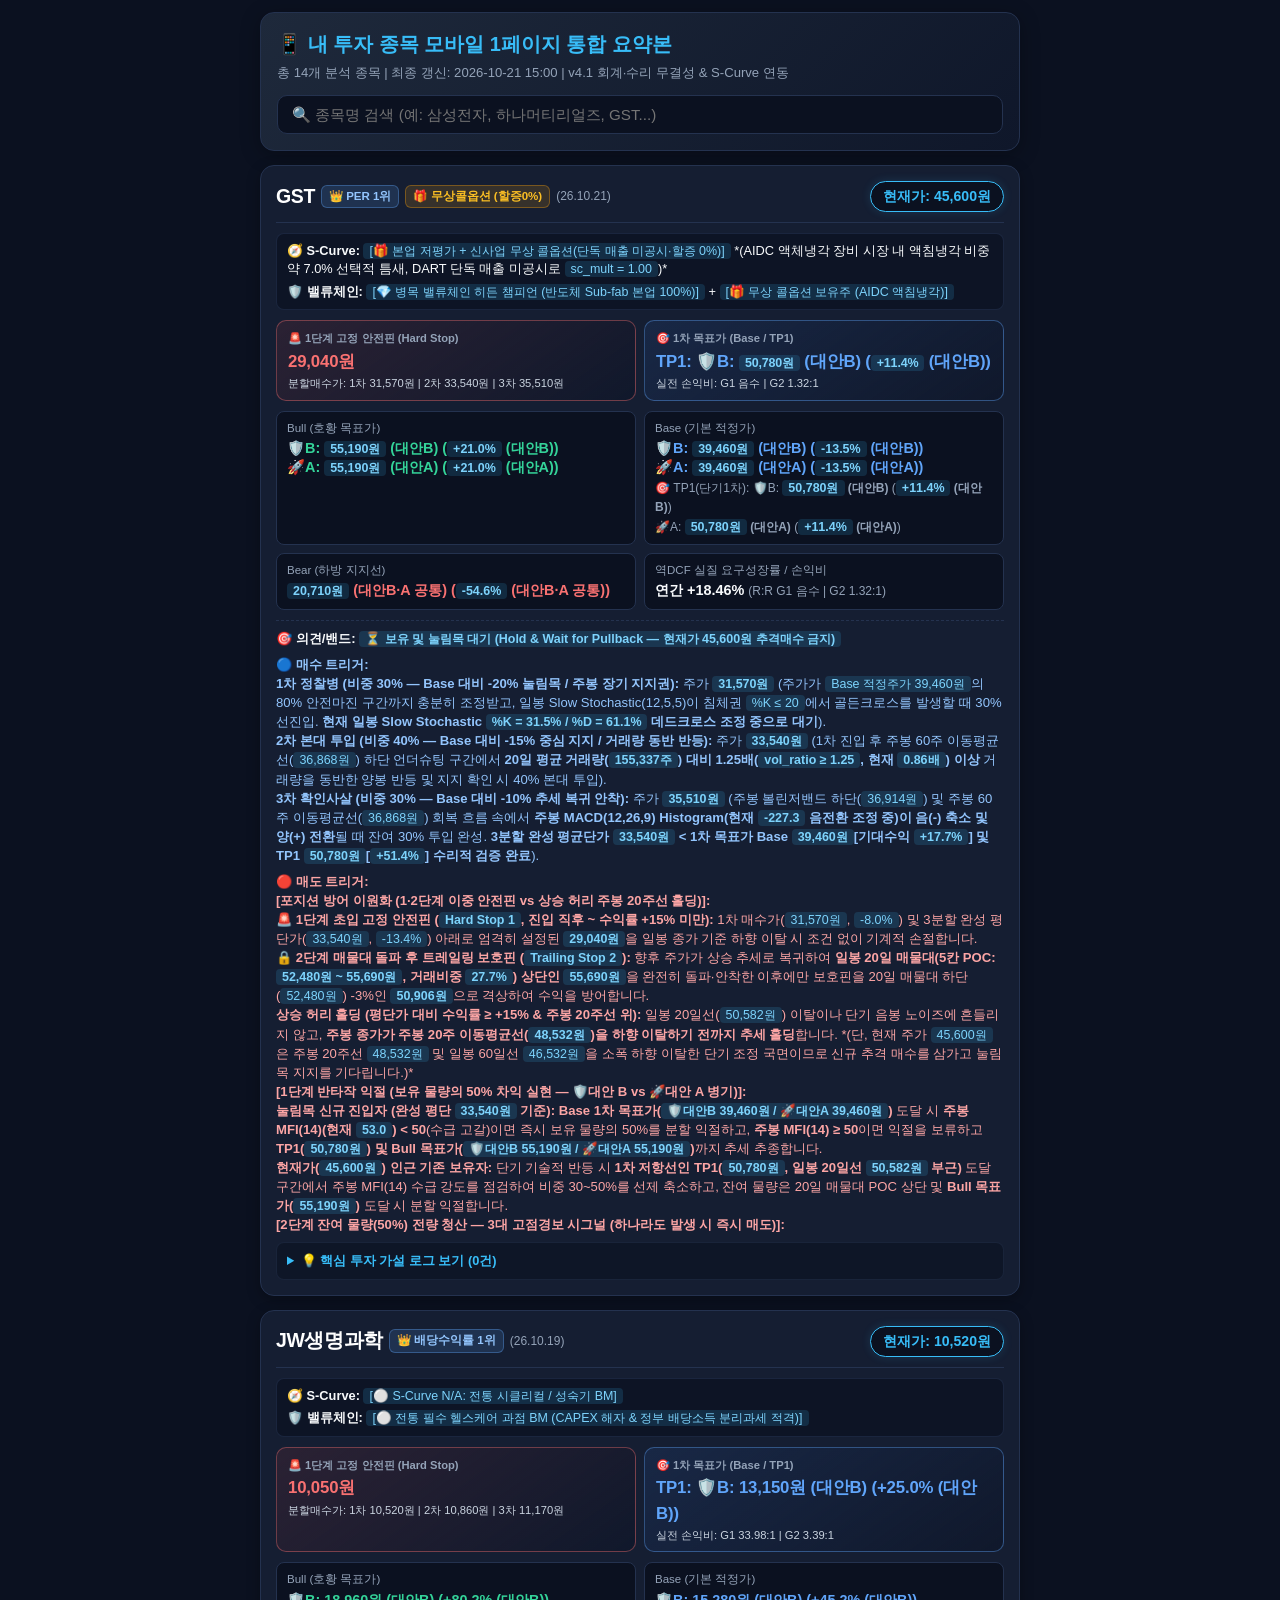
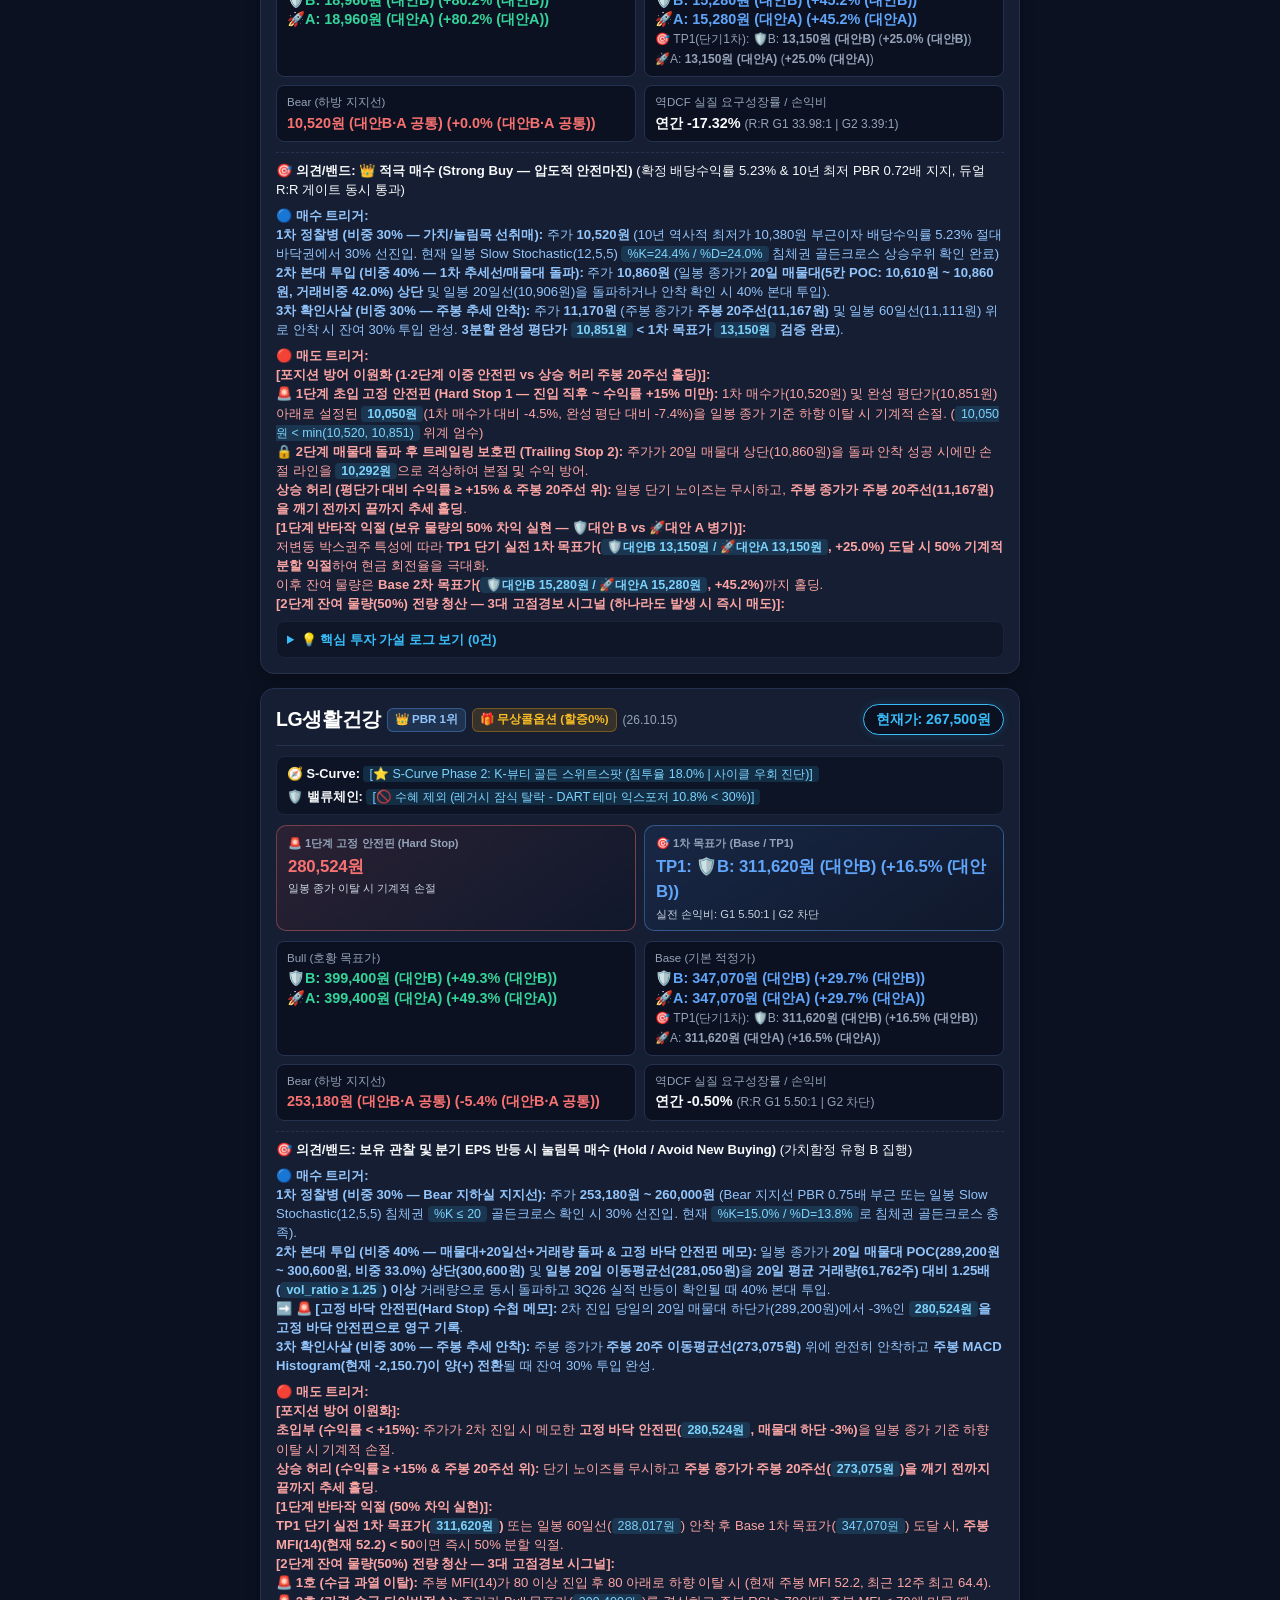
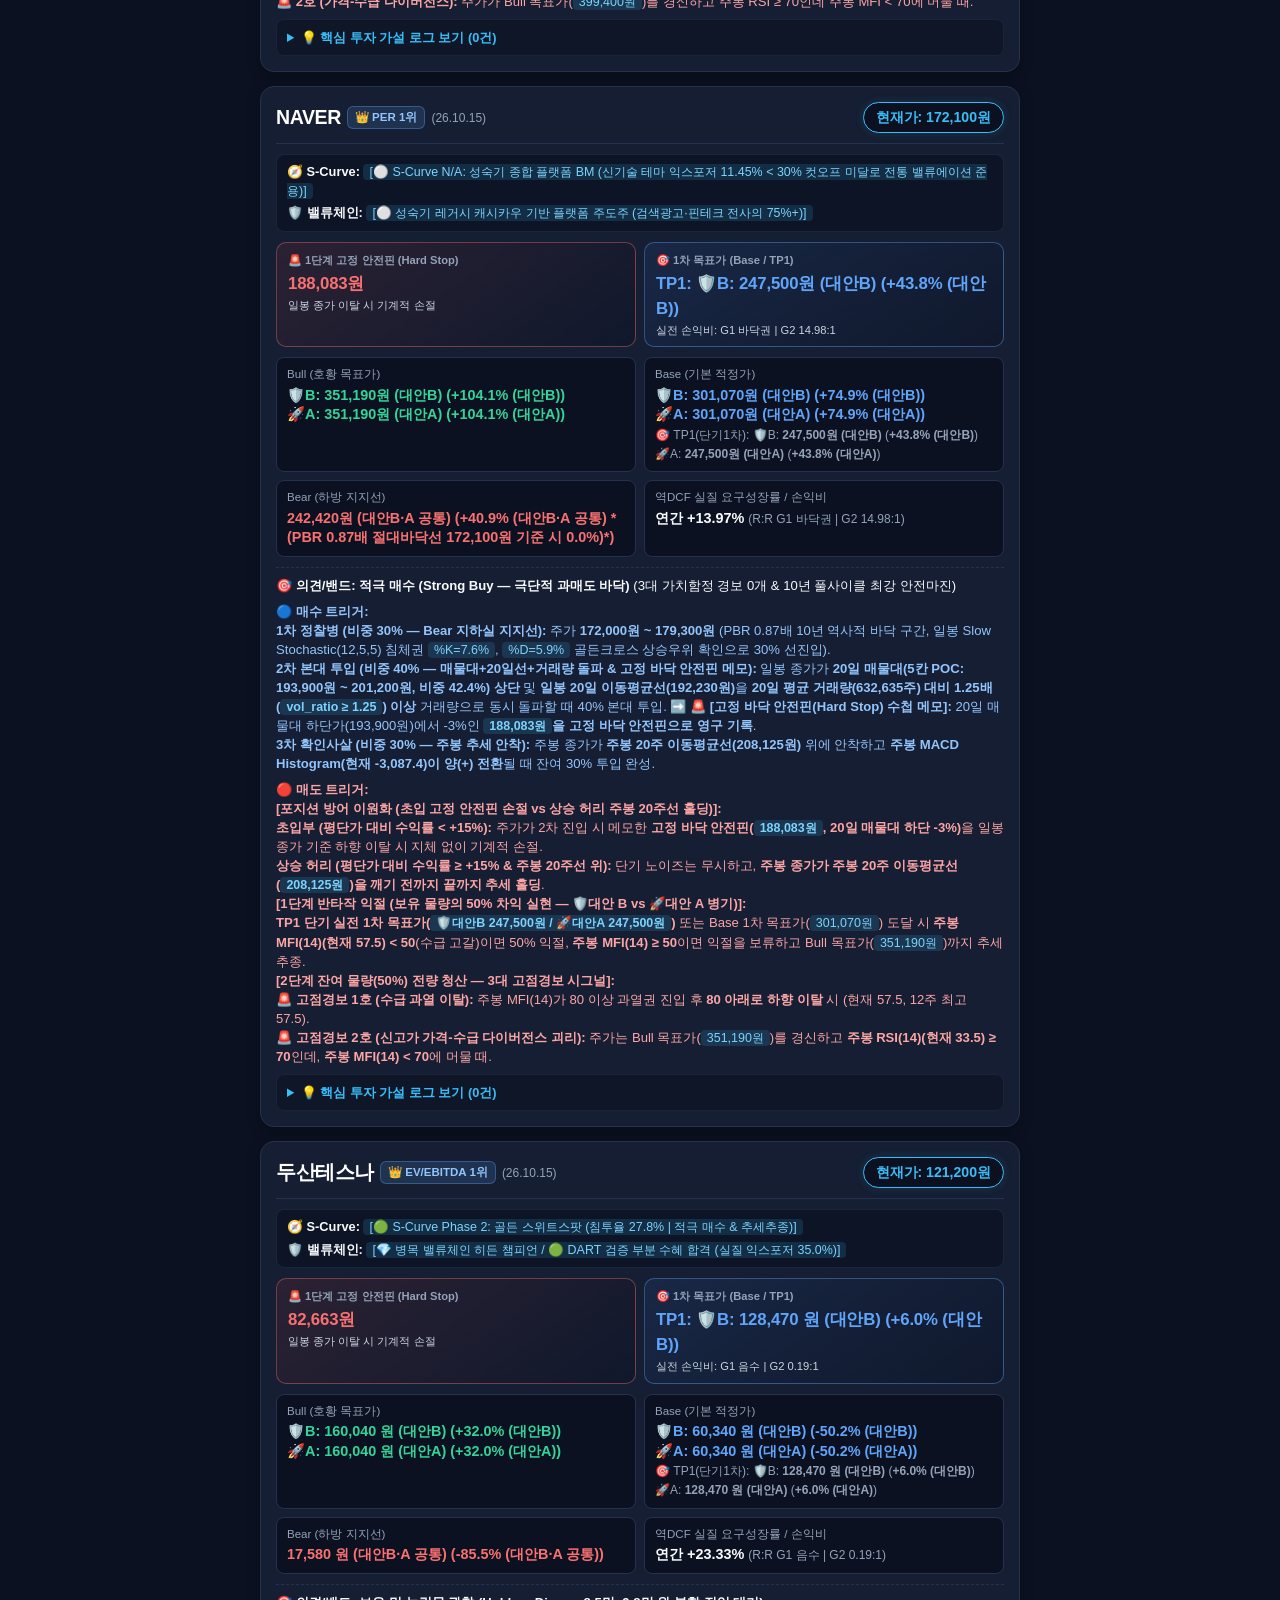
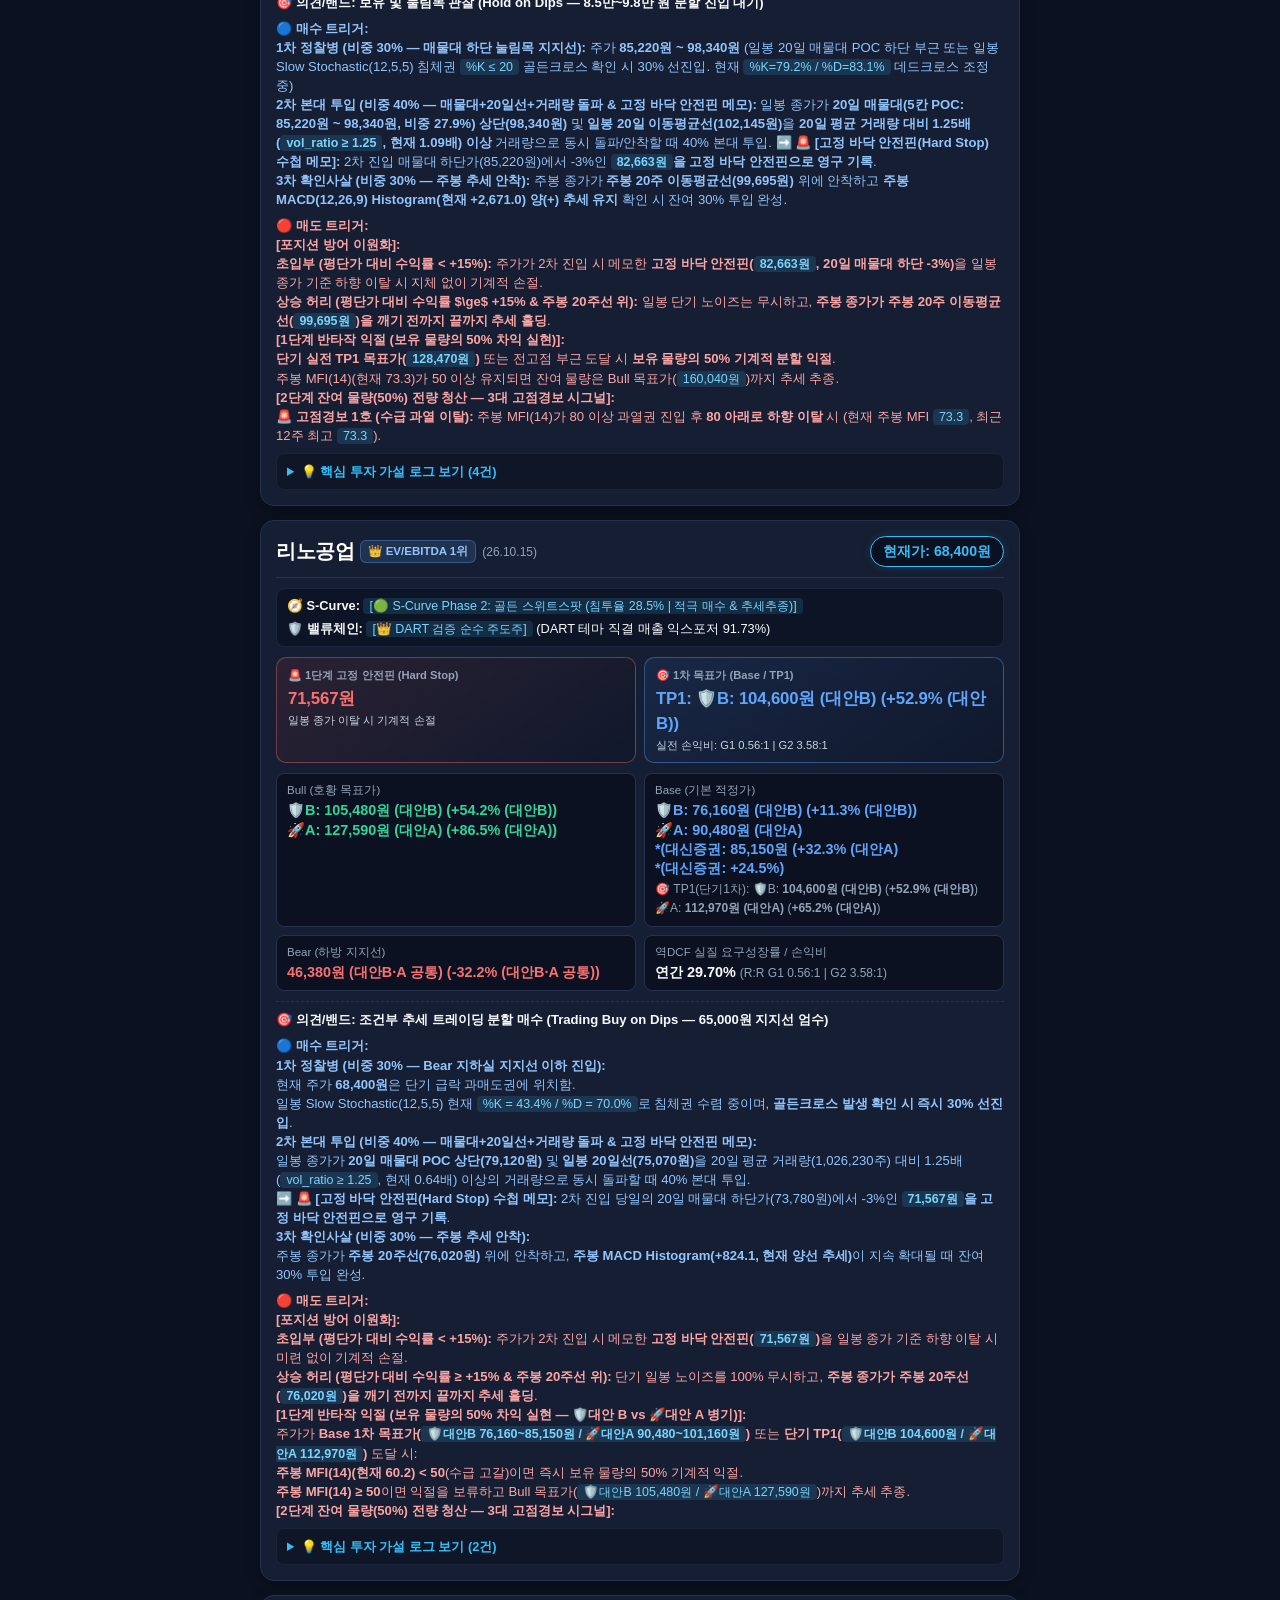
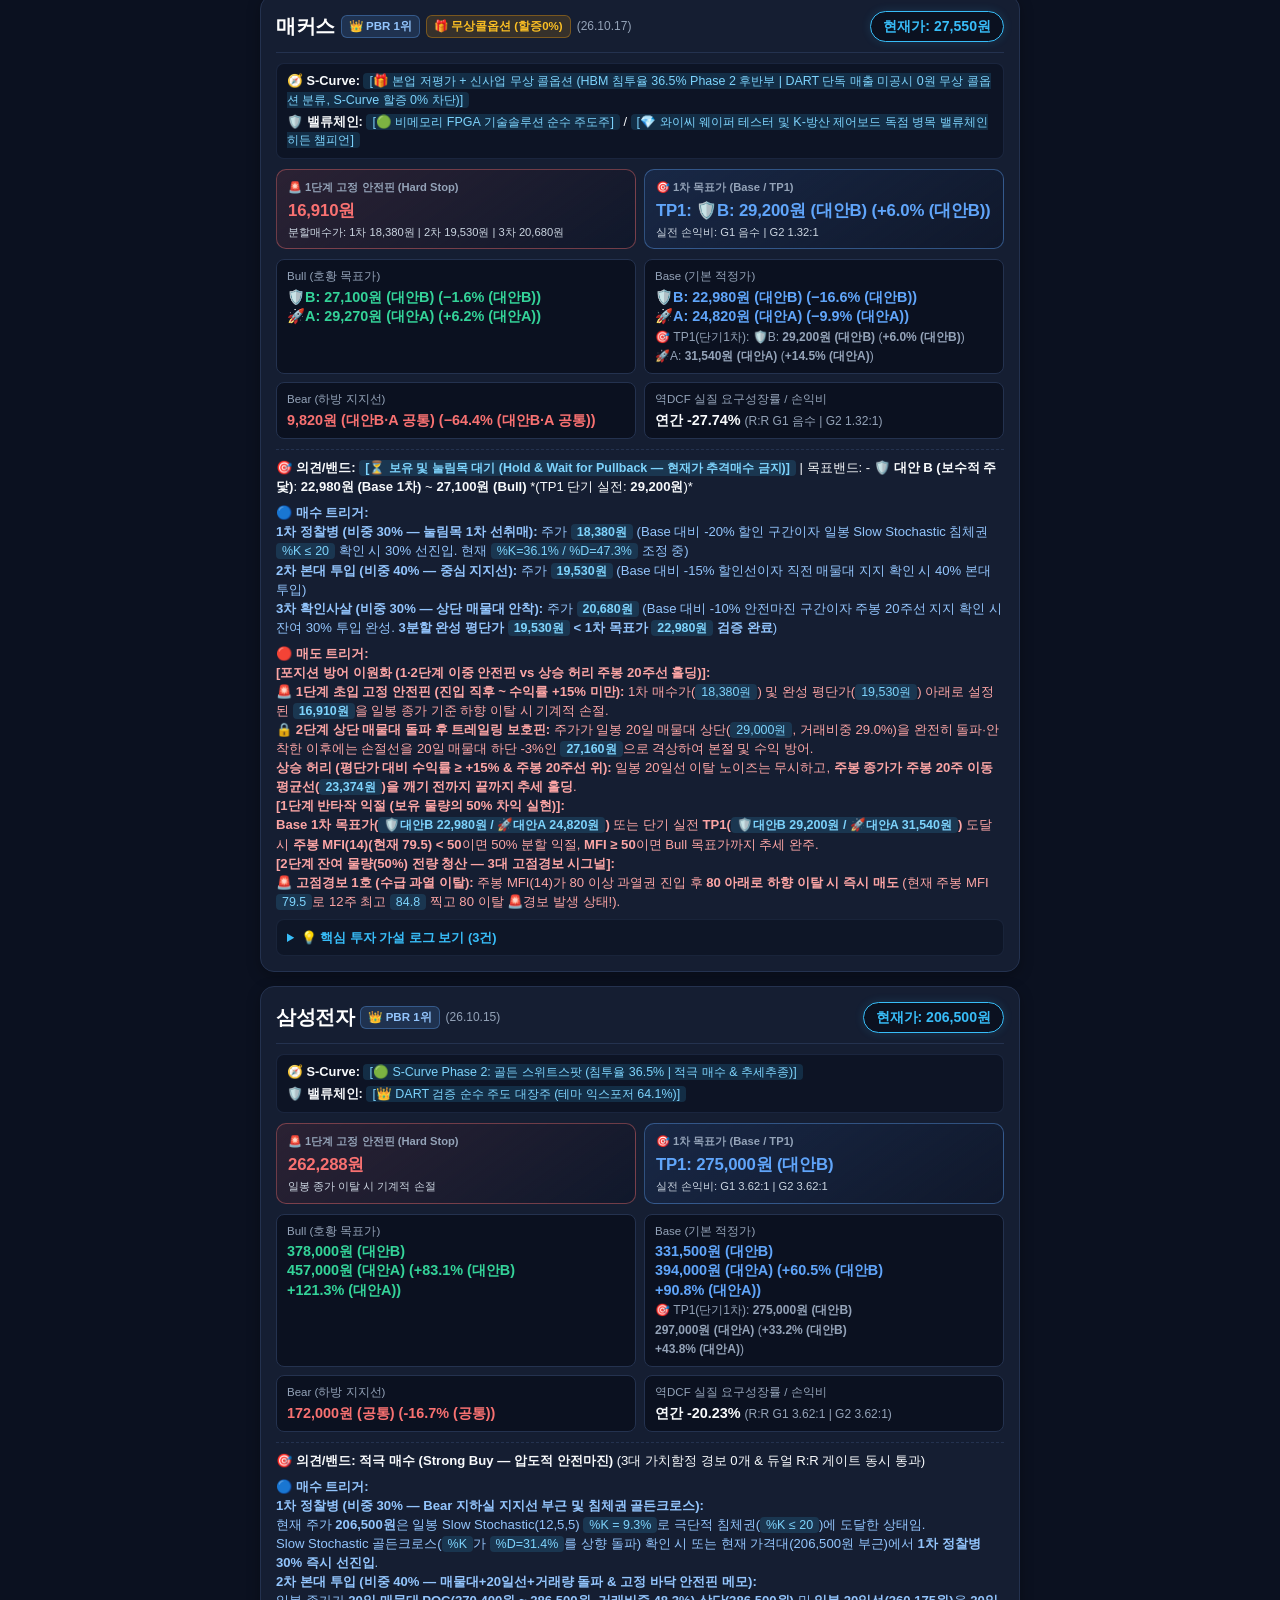
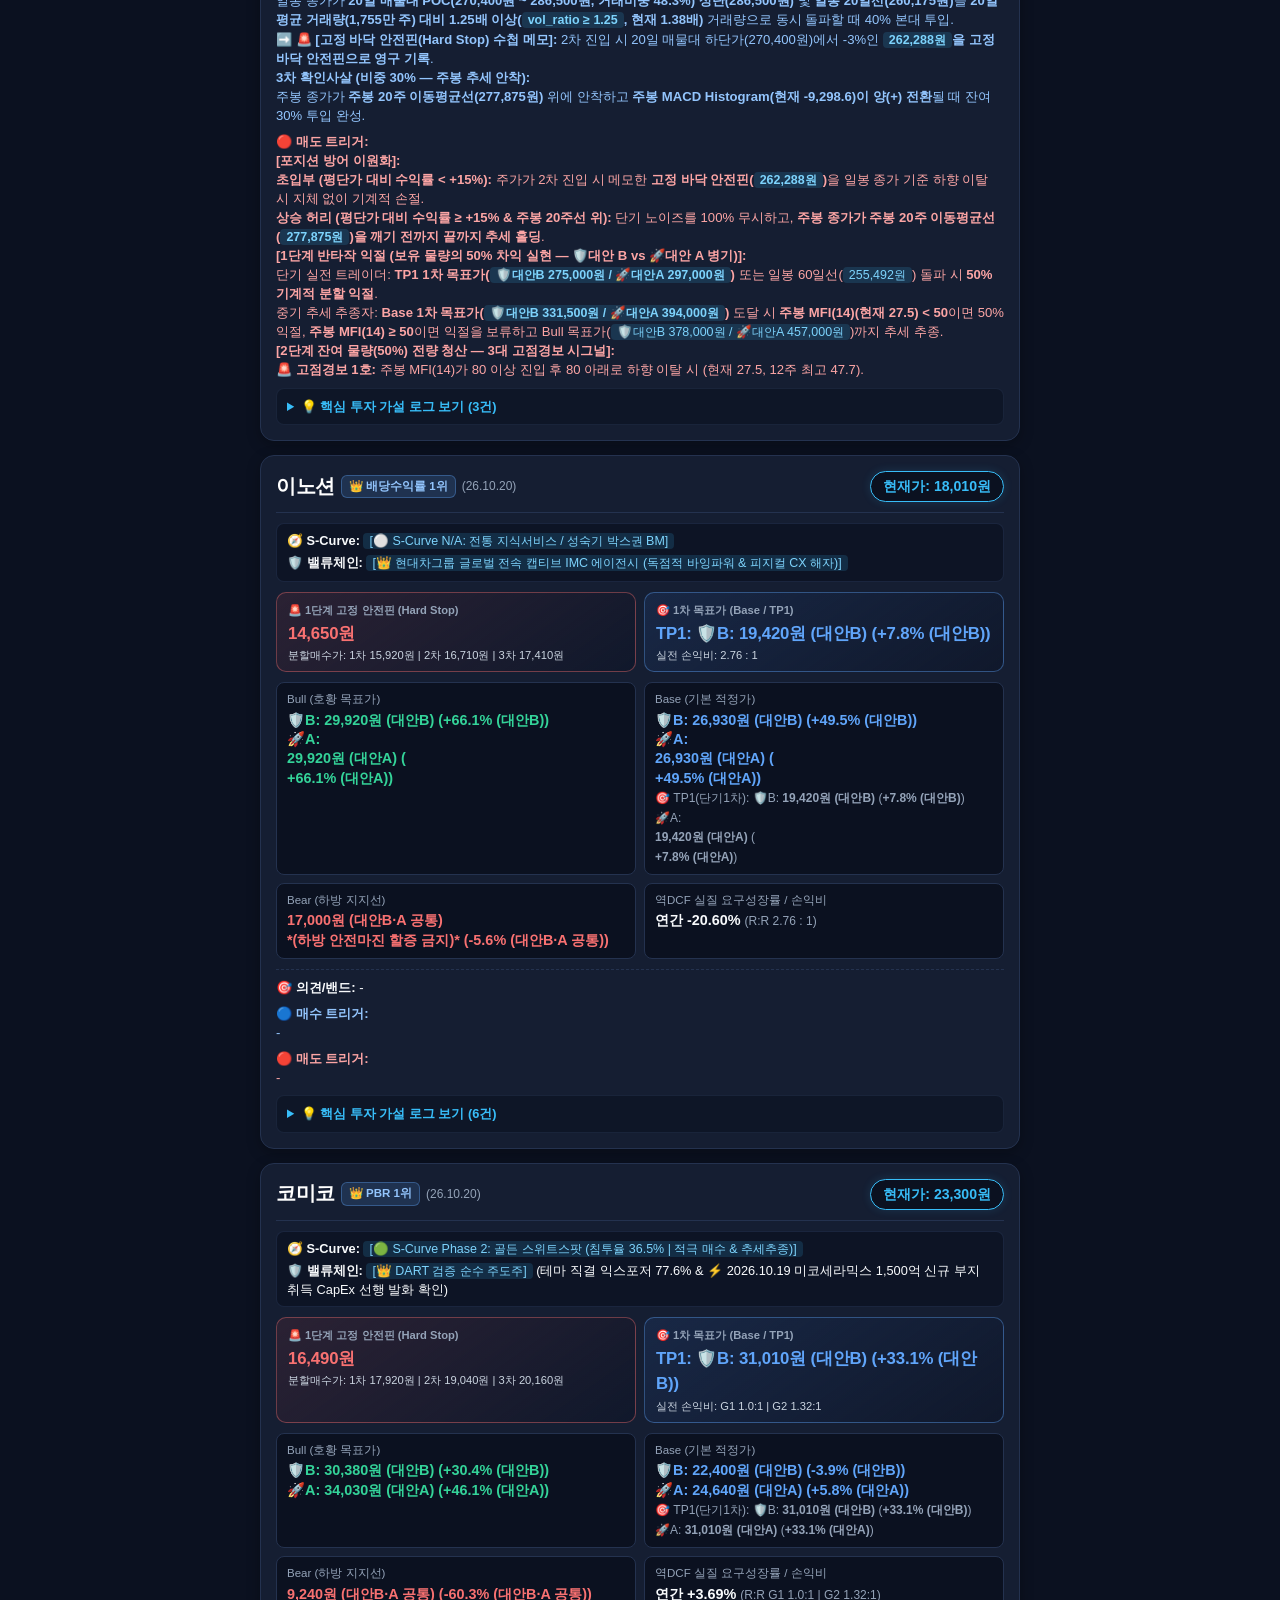
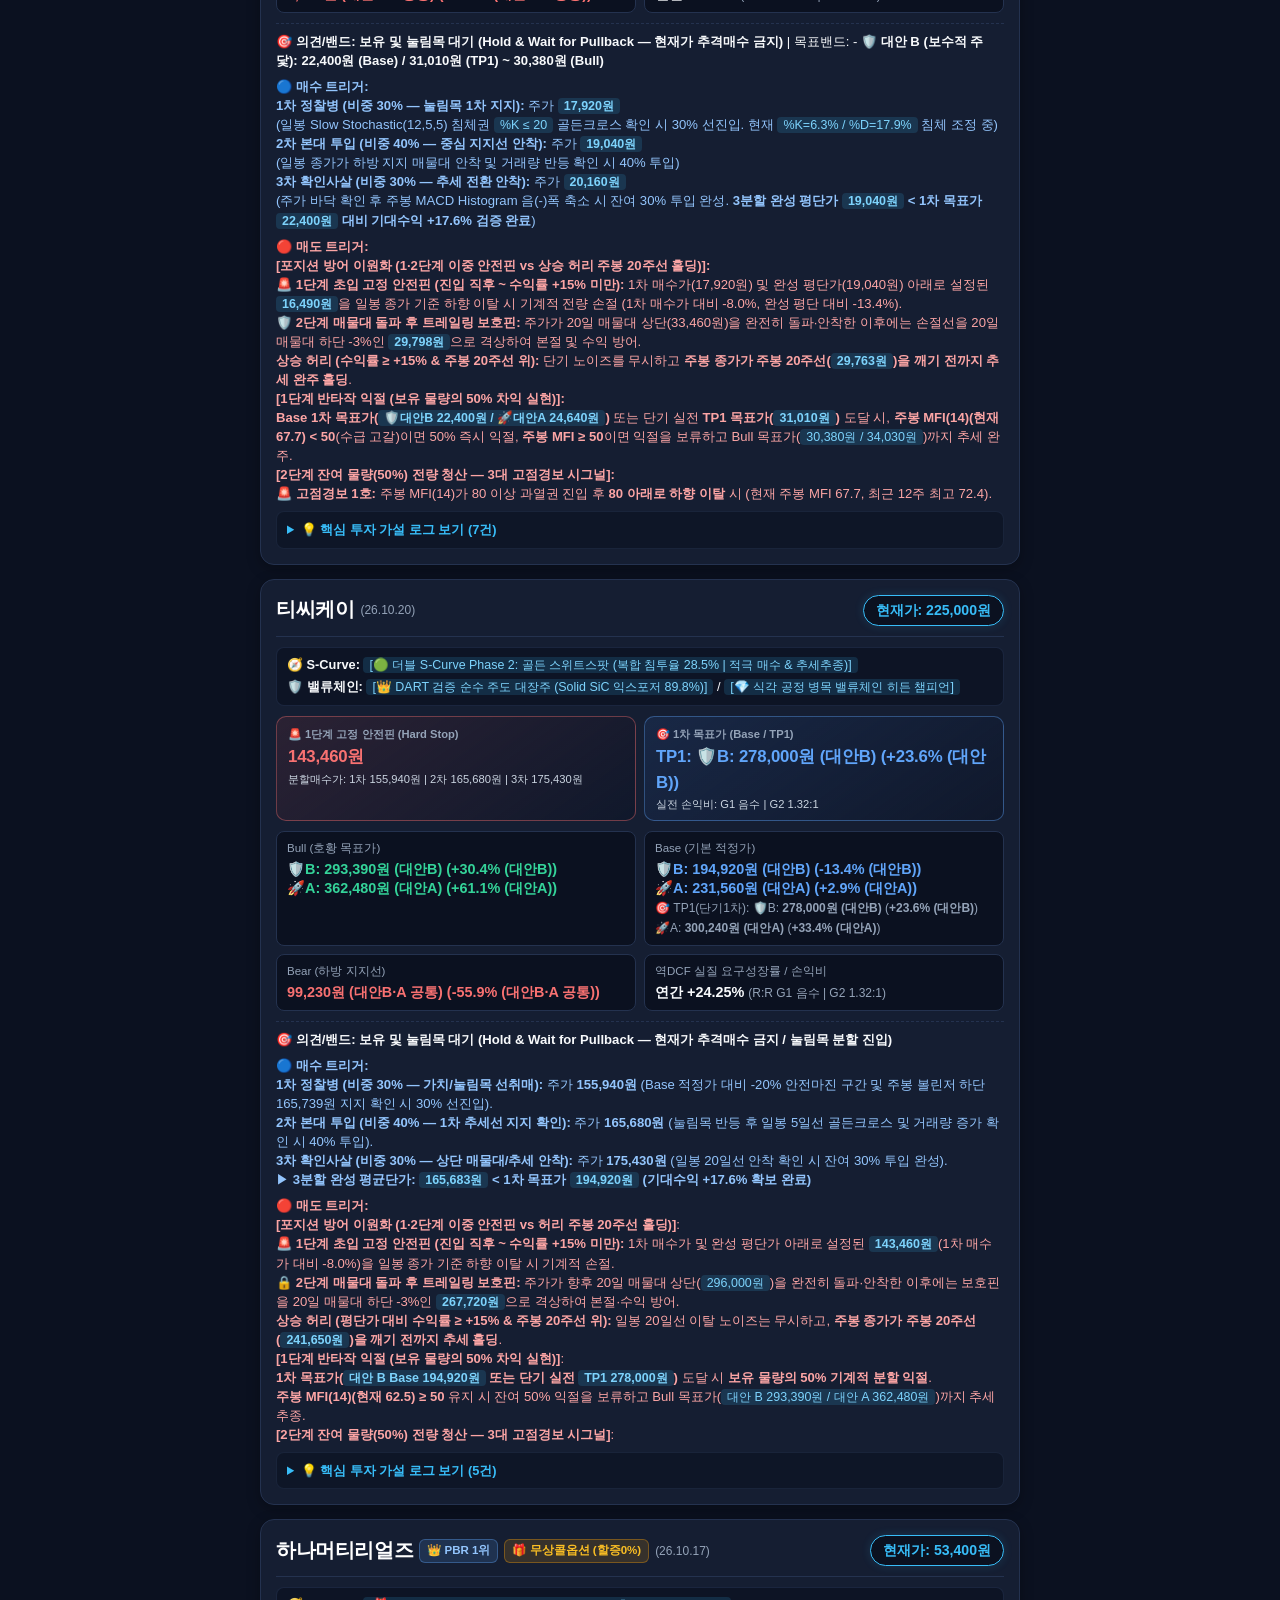
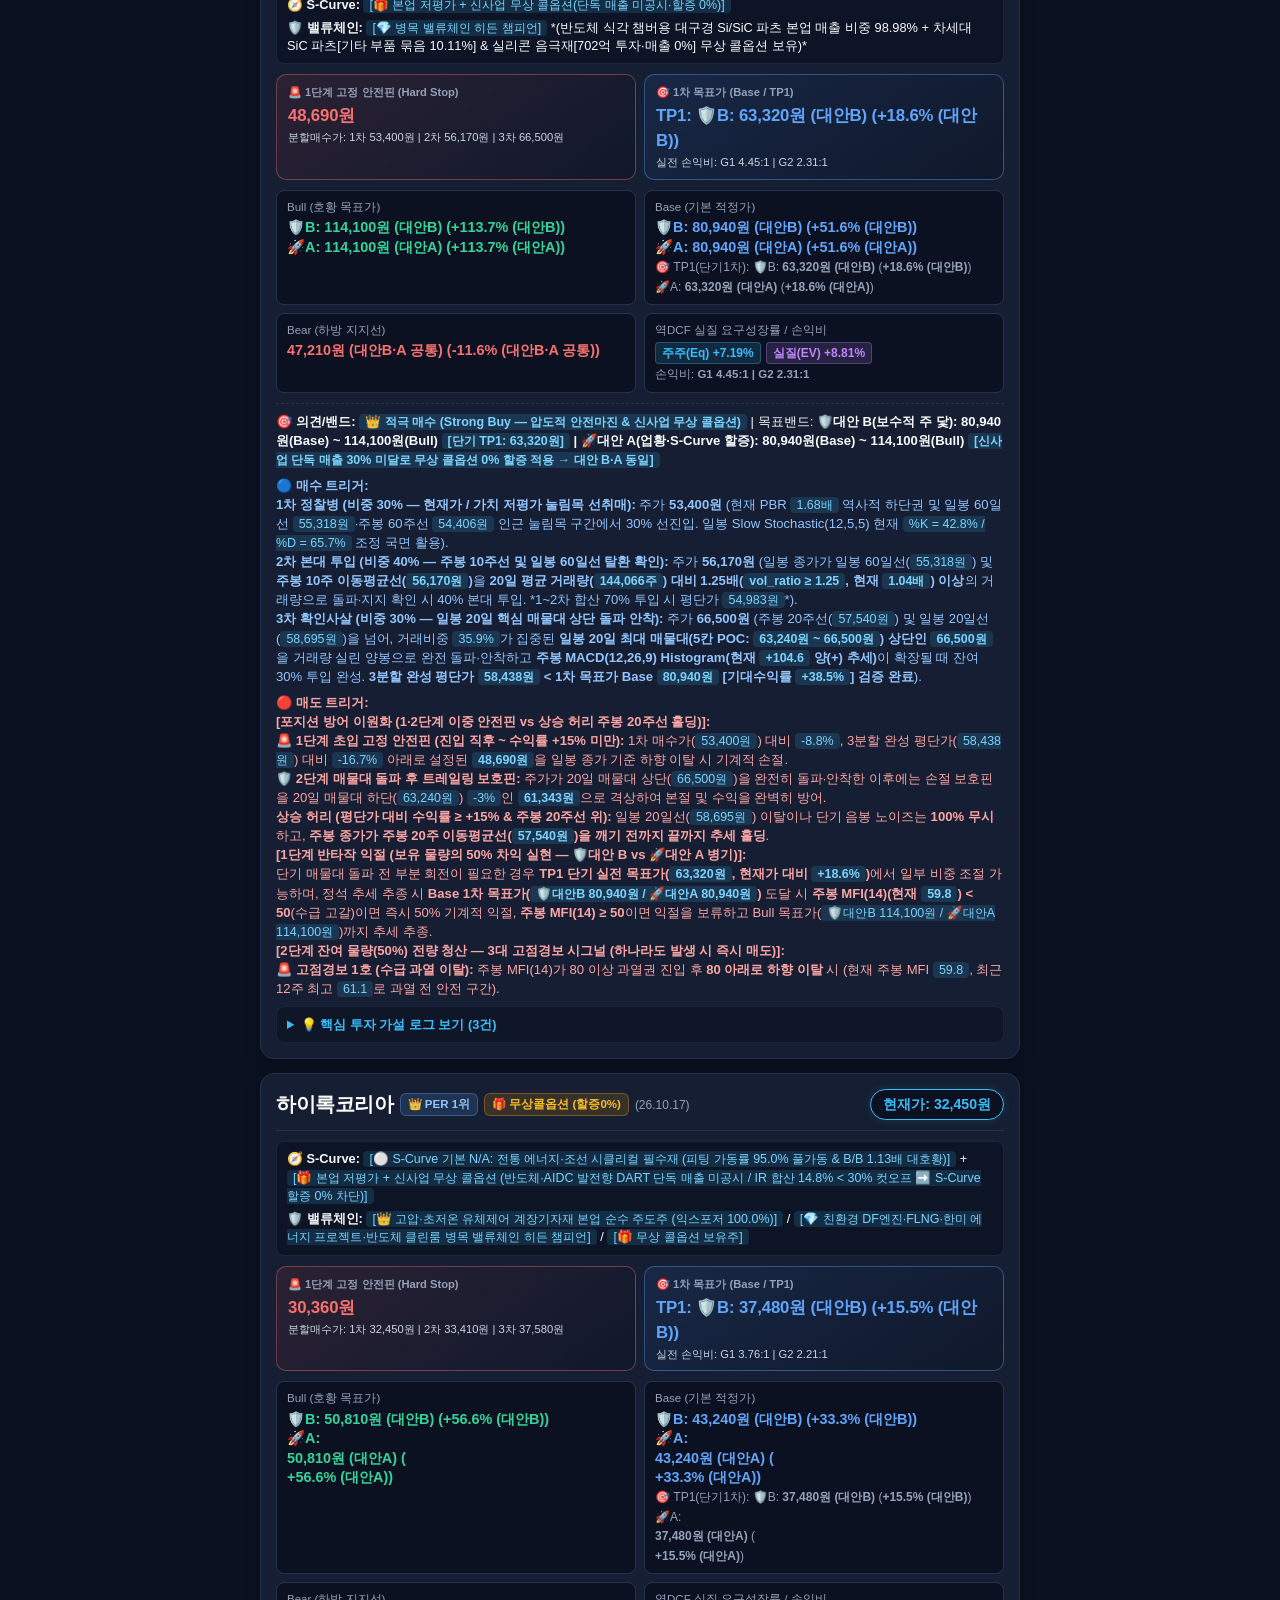
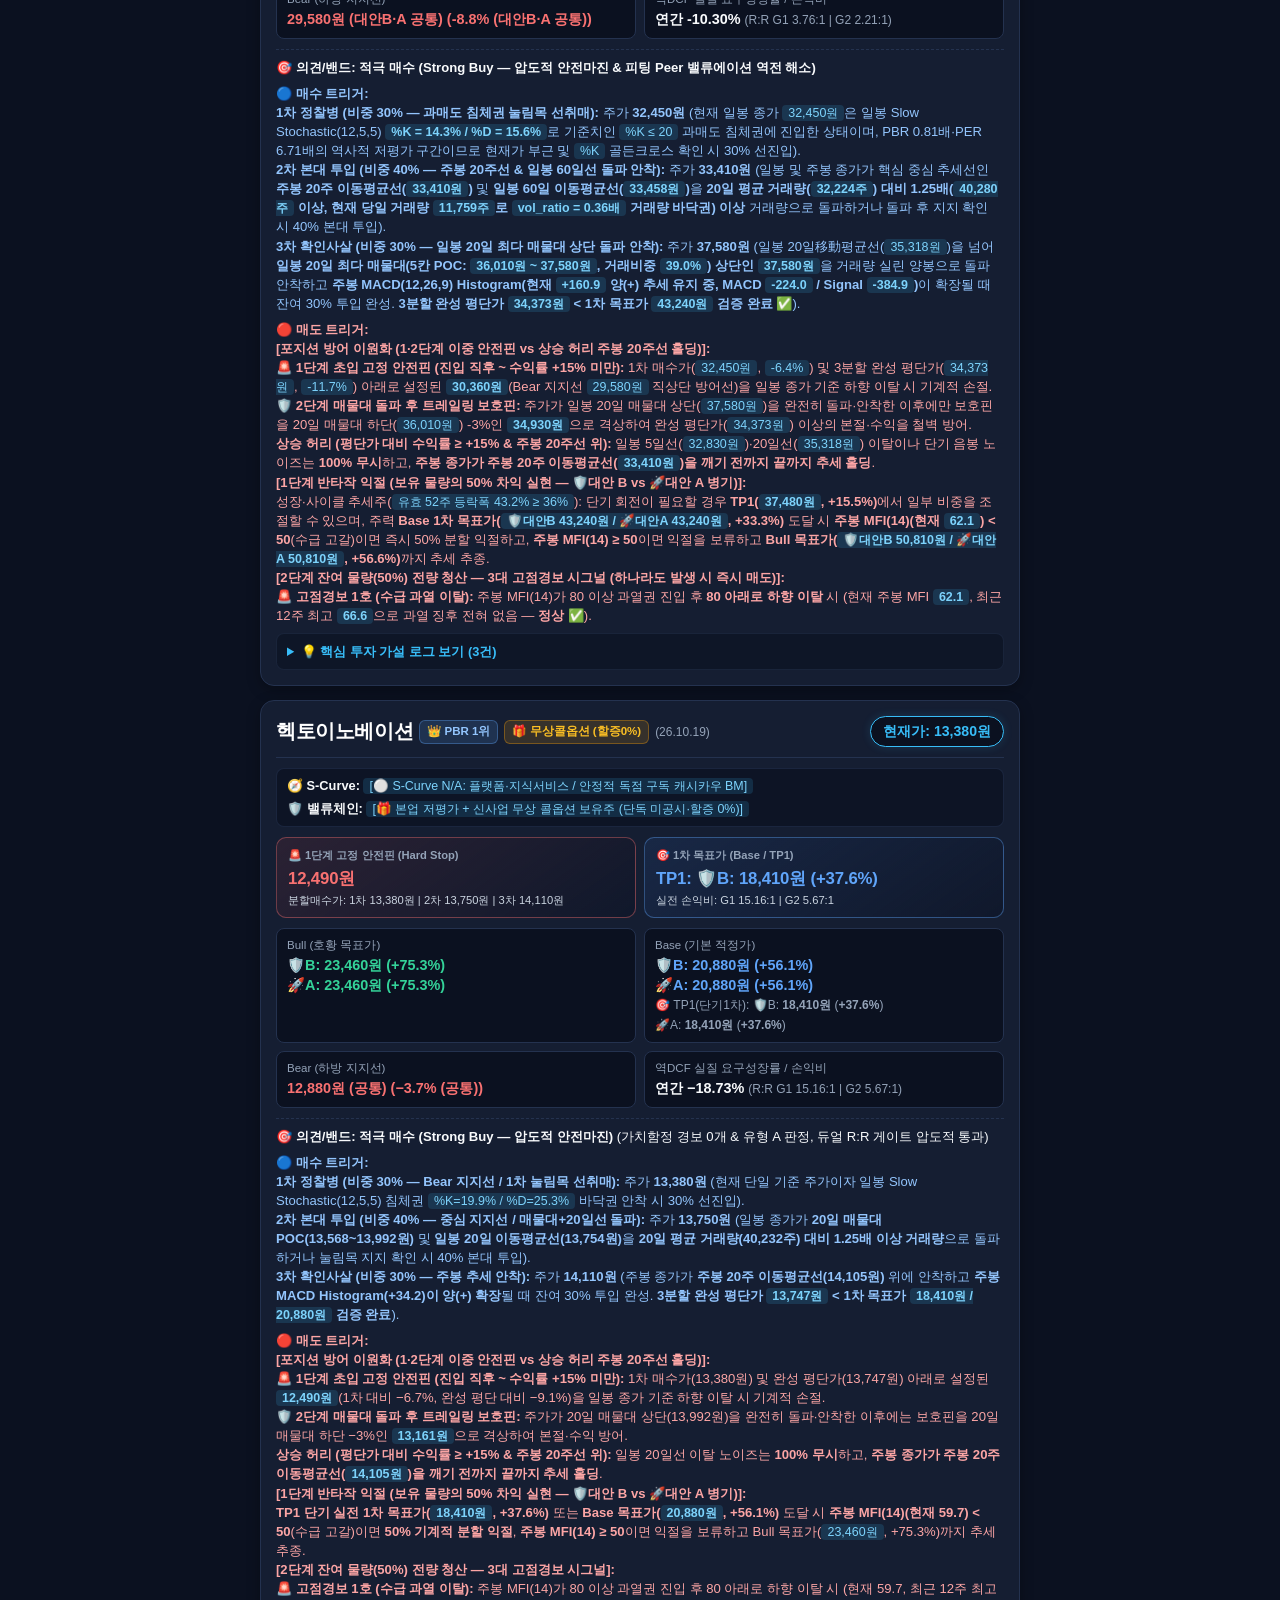
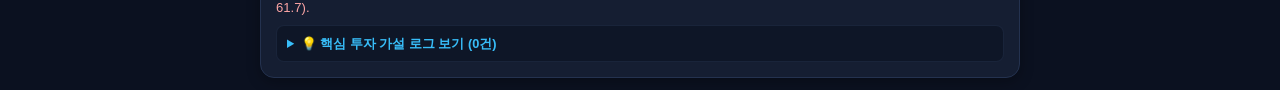
<file: my-skill/Stock_Research/00_모바일_통합요약본.html>
<!DOCTYPE html>
<html lang="ko">
<head>
    <meta charset="UTF-8">
    <meta name="viewport" content="width=device-width, initial-scale=1.0, maximum-scale=1.0">
    <title>📱 내 보유·관심종목 모바일 1페이지 통합 요약본 (v4.1)</title>
    <style>
        :root {
            --bg: #0b1120;
            --card: #151e32;
            --border: #24324f;
            --text: #f8fafc;
            --muted: #94a3b8;
            --accent: #38bdf8;
            --bull: #34d399;
            --base: #60a5fa;
            --bear: #f87171;
            --gold: #fbbf24;
            --purple: #c084fc;
        }
        * { box-sizing: border-box; }
        body {
            margin: 0;
            padding: 12px;
            font-family: -apple-system, BlinkMacSystemFont, "Pretendard", "Apple SD Gothic Neo", "Malgun Gothic", sans-serif;
            background: var(--bg);
            color: var(--text);
            line-height: 1.5;
            -webkit-font-smoothing: antialiased;
        }
        .top-bar {
            max-width: 760px;
            margin: 0 auto 14px auto;
            background: linear-gradient(135deg, #1e293b 0%, #0f172a 100%);
            border: 1px solid var(--border);
            border-radius: 14px;
            padding: 16px;
            box-shadow: 0 4px 20px rgba(0,0,0,0.3);
        }
        .top-bar h1 {
            margin: 0 0 4px 0;
            font-size: 1.25rem;
            color: var(--accent);
            display: flex;
            align-items: center;
            gap: 6px;
        }
        .top-bar .sub {
            font-size: 0.82rem;
            color: var(--muted);
            margin-bottom: 12px;
        }
        .search-input {
            width: 100%;
            padding: 10px 14px;
            border-radius: 10px;
            border: 1px solid var(--border);
            background: #0b1120;
            color: var(--text);
            font-size: 0.95rem;
            outline: none;
            transition: border-color 0.2s;
        }
        .search-input:focus {
            border-color: var(--accent);
        }
        .container {
            max-width: 760px;
            margin: 0 auto;
            display: flex;
            flex-direction: column;
            gap: 14px;
        }
        .stock-card {
            background: var(--card);
            border: 1px solid var(--border);
            border-radius: 14px;
            padding: 15px;
            box-shadow: 0 4px 14px rgba(0,0,0,0.28);
        }
        .card-header {
            display: flex;
            justify-content: space-between;
            align-items: center;
            border-bottom: 1px solid var(--border);
            padding-bottom: 10px;
            margin-bottom: 10px;
            flex-wrap: wrap;
            gap: 8px;
        }
        .title-wrap {
            display: flex;
            align-items: center;
            flex-wrap: wrap;
            gap: 6px;
        }
        .stock-title {
            font-size: 1.22rem;
            font-weight: 800;
            color: #fff;
            letter-spacing: -0.02em;
        }
        .chip-metric {
            background: rgba(96, 165, 250, 0.15);
            color: #93c5fd;
            border: 1px solid rgba(96, 165, 250, 0.35);
            padding: 2px 7px;
            border-radius: 6px;
            font-size: 0.72rem;
            font-weight: 700;
        }
        .chip-free-opt {
            background: rgba(245, 158, 11, 0.15);
            color: #fbbf24;
            border: 1px solid rgba(245, 158, 11, 0.35);
            padding: 2px 7px;
            border-radius: 6px;
            font-size: 0.72rem;
            font-weight: 700;
        }
        .update-date {
            font-size: 0.75rem;
            color: var(--muted);
        }
        .price-pill {
            background: #0b1120;
            border: 1px solid var(--accent);
            color: var(--accent);
            padding: 4px 12px;
            border-radius: 999px;
            font-size: 0.88rem;
            font-weight: 800;
            box-shadow: 0 0 10px rgba(56, 189, 248, 0.15);
        }
        .badges-row {
            font-size: 0.8rem;
            background: rgba(11, 17, 32, 0.7);
            padding: 8px 10px;
            border-radius: 8px;
            margin-bottom: 10px;
            border: 1px solid rgba(36, 50, 79, 0.6);
        }
        .badge-line { margin-bottom: 4px; line-height: 1.4; }
        .badge-line:last-child { margin-bottom: 0; }
        .code-badge {
            background: rgba(56, 189, 248, 0.15);
            color: #7dd3fc;
            padding: 1px 6px;
            border-radius: 4px;
            font-size: 0.78rem;
        }
        /* Core Action Bar: Safety Pin & Target */
        .core-action-bar {
            display: grid;
            grid-template-columns: repeat(2, 1fr);
            gap: 8px;
            margin-bottom: 10px;
        }
        .action-card {
            border-radius: 10px;
            padding: 9px 11px;
            border: 1px solid var(--border);
        }
        .stop-card {
            background: linear-gradient(145deg, rgba(239, 68, 68, 0.1) 0%, rgba(15, 23, 42, 0.8) 100%);
            border-color: rgba(248, 113, 113, 0.4);
        }
        .target-card {
            background: linear-gradient(145deg, rgba(59, 130, 246, 0.1) 0%, rgba(15, 23, 42, 0.8) 100%);
            border-color: rgba(96, 165, 250, 0.4);
        }
        .act-label {
            font-size: 0.7rem;
            color: var(--muted);
            font-weight: 600;
        }
        .act-val {
            font-size: 1.05rem;
            font-weight: 800;
            margin: 2px 0;
            letter-spacing: -0.01em;
        }
        .stop-val { color: var(--bear); }
        .target-val { color: var(--base); }
        .act-sub {
            font-size: 0.7rem;
            color: #cbd5e1;
            word-break: keep-all;
            line-height: 1.3;
        }
        .metrics-grid {
            display: grid;
            grid-template-columns: repeat(2, 1fr);
            gap: 8px;
            margin-bottom: 10px;
        }
        .metric-box {
            background: #0b1120;
            border: 1px solid var(--border);
            border-radius: 8px;
            padding: 8px 10px;
        }
        .m-label { font-size: 0.72rem; color: var(--muted); margin-bottom: 2px; }
        .m-val { font-size: 0.9rem; font-weight: 700; line-height: 1.35; }
        .bull .m-val { color: var(--bull); }
        .base .m-val { color: var(--base); }
        .bear .m-val { color: var(--bear); }
        .growth-chips-row {
            display: flex;
            gap: 5px;
            margin: 3px 0 2px 0;
            flex-wrap: wrap;
        }
        .growth-chip {
            padding: 1px 6px;
            border-radius: 4px;
            font-size: 0.75rem;
            font-weight: 700;
        }
        .growth-chip.eq {
            background: rgba(56, 189, 248, 0.15);
            color: #38bdf8;
            border: 1px solid rgba(56, 189, 248, 0.3);
        }
        .growth-chip.ev {
            background: rgba(192, 132, 252, 0.15);
            color: #c084fc;
            border: 1px solid rgba(192, 132, 252, 0.3);
        }
        .rr-line { font-size: 0.72rem; color: var(--muted); margin-top: 2px; }
        .rr-sub { font-size: 0.75rem; color: var(--muted); font-weight: normal; }
        .triggers-box {
            font-size: 0.82rem;
            border-top: 1px dashed var(--border);
            padding-top: 8px;
        }
        .t-row { margin-bottom: 7px; line-height: 1.45; }
        .buy-t { color: #93c5fd; }
        .sell-t { color: #fca5a5; }
        .thesis-details {
            margin-top: 8px;
            background: rgba(11, 17, 32, 0.6);
            border-radius: 8px;
            padding: 8px 10px;
            font-size: 0.8rem;
            border: 1px solid rgba(36, 50, 79, 0.5);
        }
        .thesis-details summary {
            cursor: pointer;
            font-weight: 700;
            color: var(--accent);
        }
        .thesis-details ul {
            margin: 8px 0 0 0;
            padding-left: 18px;
        }
        .thesis-details li { margin-bottom: 5px; color: #cbd5e1; }
        @media (max-width: 480px) {
            .core-action-bar { grid-template-columns: 1fr; }
            .metrics-grid { grid-template-columns: 1fr; }
        }
    </style>
</head>
<body>
    <div class="top-bar">
        <h1>📱 내 투자 종목 모바일 1페이지 통합 요약본</h1>
        <div class="sub">총 14개 분석 종목 | 최종 갱신: 2026-10-21 15:00 | v4.1 회계·수리 무결성 & S-Curve 연동</div>
        <input type="text" id="searchBox" class="search-input" placeholder="🔍 종목명 검색 (예: 삼성전자, 하나머티리얼즈, GST...)" oninput="filterCards()">
    </div>
    <div class="container" id="cardContainer">
        
        <div class="stock-card" data-name="GST">
            <div class="card-header">
                <div class="title-wrap">
                    <span class="stock-title">GST</span>
                    <span class="chip-metric">👑 PER 1위</span>
                    <span class="chip-free-opt">🎁 무상콜옵션 (할증0%)</span>
                    <span class="update-date">(26.10.21)</span>
                </div>
                <div class="price-pill">현재가: 45,600원</div>
            </div>
            <div class="badges-row">
                <div class="badge-line">🧭 <strong>S-Curve:</strong> <span class='code-badge'>[🎁 본업 저평가 + 신사업 무상 콜옵션(단독 매출 미공시·할증 0%)]</span> *(AIDC 액체냉각 장비 시장 내 액침냉각 비중 약 7.0% 선택적 틈새, DART 단독 매출 미공시로 <span class='code-badge'>sc_mult = 1.00</span>)*</div>
                <div class="badge-line">🛡️ <strong>밸류체인:</strong> <span class='code-badge'>[💎 병목 밸류체인 히든 챔피언 (반도체 Sub-fab 본업 100%)]</span> + <span class='code-badge'>[🎁 무상 콜옵션 보유주 (AIDC 액침냉각)]</span></div>
            </div>
            
            <div class="core-action-bar">
                <div class="action-card stop-card">
                    <div class="act-label">🚨 1단계 고정 안전핀 (Hard Stop)</div>
                    <div class="act-val stop-val">29,040원</div>
                    <div class="act-sub">분할매수가: 1차 31,570원 | 2차 33,540원 | 3차 35,510원</div>
                </div>
                <div class="action-card target-card">
                    <div class="act-label">🎯 1차 목표가 (Base / TP1)</div>
                    <div class="act-val target-val">TP1: 🛡️B: <strong><span class='code-badge'>50,780원</span> (대안B)</strong> (<strong><span class='code-badge'>+11.4%</span> (대안B)</strong>)</div>
                    <div class="act-sub">실전 손익비: G1 음수 | G2 1.32:1</div>
                </div>
            </div>
            
            <div class="metrics-grid">
                <div class="metric-box bull">
                    <div class="m-label">Bull (호황 목표가)</div>
                    <div class="m-val">🛡️B: <strong><span class='code-badge'>55,190원</span> (대안B)</strong> (<strong><span class='code-badge'>+21.0%</span> (대안B)</strong>)<br>🚀A: <strong><span class='code-badge'>55,190원</span> (대안A)</strong> (<strong><span class='code-badge'>+21.0%</span> (대안A)</strong>)</div>
                </div>
                <div class="metric-box base">
                    <div class="m-label">Base (기본 적정가)</div>
                    <div class="m-val">🛡️B: <strong><span class='code-badge'>39,460원</span> (대안B)</strong> (<strong><span class='code-badge'>-13.5%</span> (대안B)</strong>)<br>🚀A: <strong><span class='code-badge'>39,460원</span> (대안A)</strong> (<strong><span class='code-badge'>-13.5%</span> (대안A)</strong>)<br><span class='rr-sub'>🎯 TP1(단기1차): 🛡️B: <strong><span class='code-badge'>50,780원</span> (대안B)</strong> (<strong><span class='code-badge'>+11.4%</span> (대안B)</strong>)<br>🚀A: <strong><span class='code-badge'>50,780원</span> (대안A)</strong> (<strong><span class='code-badge'>+11.4%</span> (대안A)</strong>)</span></div>
                </div>
                <div class="metric-box bear">
                    <div class="m-label">Bear (하방 지지선)</div>
                    <div class="m-val"><strong><span class='code-badge'>20,710원</span> (대안B·A 공통)</strong> (<strong><span class='code-badge'>-54.6%</span> (대안B·A 공통)</strong>)</div>
                </div>
                <div class="metric-box dcf">
                    <div class="m-label">역DCF 실질 요구성장률 / 손익비</div>
                    
            <div class="m-val">연간 +18.46% <span class="rr-sub">(R:R G1 음수 | G2 1.32:1)</span></div>
            
                </div>
            </div>
            <div class="triggers-box">
                <div class="t-row"><strong>🎯 의견/밴드:</strong> <strong><span class='code-badge'>⏳ 보유 및 눌림목 대기 (Hold & Wait for Pullback — 현재가 45,600원 추격매수 금지)</span></strong></div>
                <div class="t-row buy-t"><strong>🔵 매수 트리거:</strong><br><strong>1차 정찰병 (비중 30% — Base 대비 -20% 눌림목 / 주봉 장기 지지권):</strong> 주가 <strong><span class='code-badge'>31,570원</span></strong> (주가가 <span class='code-badge'>Base 적정주가 39,460원</span>의 80% 안전마진 구간까지 충분히 조정받고, 일봉 Slow Stochastic(12,5,5)이 침체권 <span class='code-badge'>%K ≤ 20</span>에서 골든크로스를 발생할 때 30% 선진입. <strong>현재 일봉 Slow Stochastic <span class='code-badge'>%K = 31.5% / %D = 61.1%</span> 데드크로스 조정 중으로 대기</strong>).<br><strong>2차 본대 투입 (비중 40% — Base 대비 -15% 중심 지지 / 거래량 동반 반등):</strong> 주가 <strong><span class='code-badge'>33,540원</span></strong> (1차 진입 후 주봉 60주 이동평균선(<span class='code-badge'>36,868원</span>) 하단 언더슈팅 구간에서 <strong>20일 평균 거래량(<span class='code-badge'>155,337주</span>) 대비 1.25배(<span class='code-badge'>vol_ratio ≥ 1.25</span>, 현재 <span class='code-badge'>0.86배</span>) 이상</strong> 거래량을 동반한 양봉 반등 및 지지 확인 시 40% 본대 투입).<br><strong>3차 확인사살 (비중 30% — Base 대비 -10% 추세 복귀 안착):</strong> 주가 <strong><span class='code-badge'>35,510원</span></strong> (주봉 볼린저밴드 하단(<span class='code-badge'>36,914원</span>) 및 주봉 60주 이동평균선(<span class='code-badge'>36,868원</span>) 회복 흐름 속에서 <strong>주봉 MACD(12,26,9) Histogram(현재 <span class='code-badge'>-227.3</span> 음전환 조정 중)이 음(-) 축소 및 양(+) 전환</strong>될 때 잔여 30% 투입 완성. <strong>3분할 완성 평균단가 <span class='code-badge'>33,540원</span> < 1차 목표가 Base <span class='code-badge'>39,460원</span>[기대수익 <span class='code-badge'>+17.7%</span>] 및 TP1 <span class='code-badge'>50,780원</span>[<span class='code-badge'>+51.4%</span>] 수리적 검증 완료</strong>).</div>
                <div class="t-row sell-t"><strong>🔴 매도 트리거:</strong><br><strong>[포지션 방어 이원화 (1·2단계 이중 안전핀 vs 상승 허리 주봉 20주선 홀딩)]:</strong><br><strong>🚨 1단계 초입 고정 안전핀 (<span class='code-badge'>Hard Stop 1</span>, 진입 직후 ~ 수익률 +15% 미만):</strong> 1차 매수가(<span class='code-badge'>31,570원</span>, <span class='code-badge'>-8.0%</span>) 및 3분할 완성 평단가(<span class='code-badge'>33,540원</span>, <span class='code-badge'>-13.4%</span>) 아래로 엄격히 설정된 <strong><span class='code-badge'>29,040원</span></strong>을 일봉 종가 기준 하향 이탈 시 조건 없이 기계적 손절합니다.<br><strong>🔒 2단계 매물대 돌파 후 트레일링 보호핀 (<span class='code-badge'>Trailing Stop 2</span>):</strong> 향후 주가가 상승 추세로 복귀하여 <strong>일봉 20일 매물대(5칸 POC: <span class='code-badge'>52,480원 ~ 55,690원</span>, 거래비중 <span class='code-badge'>27.7%</span>) 상단인 <span class='code-badge'>55,690원</span></strong>을 완전히 돌파·안착한 이후에만 보호핀을 20일 매물대 하단(<span class='code-badge'>52,480원</span>) -3%인 <strong><span class='code-badge'>50,906원</span></strong>으로 격상하여 수익을 방어합니다.<br><strong>상승 허리 홀딩 (평단가 대비 수익률 ≥ +15% & 주봉 20주선 위):</strong> 일봉 20일선(<span class='code-badge'>50,582원</span>) 이탈이나 단기 음봉 노이즈에 흔들리지 않고, <strong>주봉 종가가 주봉 20주 이동평균선(<span class='code-badge'>48,532원</span>)을 하향 이탈하기 전까지 추세 홀딩</strong>합니다. *(단, 현재 주가 <span class='code-badge'>45,600원</span>은 주봉 20주선 <span class='code-badge'>48,532원</span> 및 일봉 60일선 <span class='code-badge'>46,532원</span>을 소폭 하향 이탈한 단기 조정 국면이므로 신규 추격 매수를 삼가고 눌림목 지지를 기다립니다.)*<br><strong>[1단계 반타작 익절 (보유 물량의 50% 차익 실현 — 🛡️대안 B vs 🚀대안 A 병기)]:</strong><br><strong>눌림목 신규 진입자 (완성 평단 <span class='code-badge'>33,540원</span> 기준):</strong> <strong>Base 1차 목표가(<span class='code-badge'>🛡️대안B 39,460원 / 🚀대안A 39,460원</span>)</strong> 도달 시 <strong>주봉 MFI(14)(현재 <span class='code-badge'>53.0</span>) < 50</strong>(수급 고갈)이면 즉시 보유 물량의 50%를 분할 익절하고, <strong>주봉 MFI(14) ≥ 50</strong>이면 익절을 보류하고 <strong>TP1(<span class='code-badge'>50,780원</span>) 및 Bull 목표가(<span class='code-badge'>🛡️대안B 55,190원 / 🚀대안A 55,190원</span>)</strong>까지 추세 추종합니다.<br><strong>현재가(<span class='code-badge'>45,600원</span>) 인근 기존 보유자:</strong> 단기 기술적 반등 시 <strong>1차 저항선인 TP1(<span class='code-badge'>50,780원</span>, 일봉 20일선 <span class='code-badge'>50,582원</span> 부근)</strong> 도달 구간에서 주봉 MFI(14) 수급 강도를 점검하여 비중 30~50%를 선제 축소하고, 잔여 물량은 20일 매물대 POC 상단 및 <strong>Bull 목표가(<span class='code-badge'>55,190원</span>)</strong> 도달 시 분할 익절합니다.<br><strong>[2단계 잔여 물량(50%) 전량 청산 — 3대 고점경보 시그널 (하나라도 발생 시 즉시 매도)]:</strong></div>
            </div>
            <details class="thesis-details">
                <summary>💡 핵심 투자 가설 로그 보기 (0건)</summary>
                <ul><li>등록된 가설 로그 없음</li></ul>
            </details>
        </div>
        
        <div class="stock-card" data-name="JW생명과학">
            <div class="card-header">
                <div class="title-wrap">
                    <span class="stock-title">JW생명과학</span>
                    <span class="chip-metric">👑 배당수익률 1위</span>
                    
                    <span class="update-date">(26.10.19)</span>
                </div>
                <div class="price-pill">현재가: 10,520원</div>
            </div>
            <div class="badges-row">
                <div class="badge-line">🧭 <strong>S-Curve:</strong> <span class='code-badge'>[⚪ S-Curve N/A: 전통 시클리컬 / 성숙기 BM]</span></div>
                <div class="badge-line">🛡️ <strong>밸류체인:</strong> <span class='code-badge'>[⚪ 전통 필수 헬스케어 과점 BM (CAPEX 해자 & 정부 배당소득 분리과세 적격)]</span></div>
            </div>
            
            <div class="core-action-bar">
                <div class="action-card stop-card">
                    <div class="act-label">🚨 1단계 고정 안전핀 (Hard Stop)</div>
                    <div class="act-val stop-val">10,050원</div>
                    <div class="act-sub">분할매수가: 1차 10,520원 | 2차 10,860원 | 3차 11,170원</div>
                </div>
                <div class="action-card target-card">
                    <div class="act-label">🎯 1차 목표가 (Base / TP1)</div>
                    <div class="act-val target-val">TP1: 🛡️B: <strong>13,150원 (대안B)</strong> (<strong>+25.0% (대안B)</strong>)</div>
                    <div class="act-sub">실전 손익비: G1 33.98:1 | G2 3.39:1</div>
                </div>
            </div>
            
            <div class="metrics-grid">
                <div class="metric-box bull">
                    <div class="m-label">Bull (호황 목표가)</div>
                    <div class="m-val">🛡️B: <strong>18,960원 (대안B)</strong> (<strong>+80.2% (대안B)</strong>)<br>🚀A: <strong>18,960원 (대안A)</strong> (<strong>+80.2% (대안A)</strong>)</div>
                </div>
                <div class="metric-box base">
                    <div class="m-label">Base (기본 적정가)</div>
                    <div class="m-val">🛡️B: <strong>15,280원 (대안B)</strong> (<strong>+45.2% (대안B)</strong>)<br>🚀A: <strong>15,280원 (대안A)</strong> (<strong>+45.2% (대안A)</strong>)<br><span class='rr-sub'>🎯 TP1(단기1차): 🛡️B: <strong>13,150원 (대안B)</strong> (<strong>+25.0% (대안B)</strong>)<br>🚀A: <strong>13,150원 (대안A)</strong> (<strong>+25.0% (대안A)</strong>)</span></div>
                </div>
                <div class="metric-box bear">
                    <div class="m-label">Bear (하방 지지선)</div>
                    <div class="m-val"><strong>10,520원 (대안B·A 공통)</strong> (<strong>+0.0% (대안B·A 공통)</strong>)</div>
                </div>
                <div class="metric-box dcf">
                    <div class="m-label">역DCF 실질 요구성장률 / 손익비</div>
                    
            <div class="m-val">연간 -17.32% <span class="rr-sub">(R:R G1 33.98:1 | G2 3.39:1)</span></div>
            
                </div>
            </div>
            <div class="triggers-box">
                <div class="t-row"><strong>🎯 의견/밴드:</strong> <strong>👑 적극 매수 (Strong Buy — 압도적 안전마진)</strong> (확정 배당수익률 5.23% & 10년 최저 PBR 0.72배 지지, 듀얼 R:R 게이트 동시 통과)</div>
                <div class="t-row buy-t"><strong>🔵 매수 트리거:</strong><br><strong>1차 정찰병 (비중 30% — 가치/눌림목 선취매):</strong> 주가 <strong>10,520원</strong> (10년 역사적 최저가 10,380원 부근이자 배당수익률 5.23% 절대 바닥권에서 30% 선진입. 현재 일봉 Slow Stochastic(12,5,5) <span class='code-badge'>%K=24.4% / %D=24.0%</span> 침체권 골든크로스 상승우위 확인 완료)<br><strong>2차 본대 투입 (비중 40% — 1차 추세선/매물대 돌파):</strong> 주가 <strong>10,860원</strong> (일봉 종가가 <strong>20일 매물대(5칸 POC: 10,610원 ~ 10,860원, 거래비중 42.0%) 상단</strong> 및 일봉 20일선(10,906원)을 돌파하거나 안착 확인 시 40% 본대 투입).<br><strong>3차 확인사살 (비중 30% — 주봉 추세 안착):</strong> 주가 <strong>11,170원</strong> (주봉 종가가 <strong>주봉 20주선(11,167원)</strong> 및 일봉 60일선(11,111원) 위로 안착 시 잔여 30% 투입 완성. <strong>3분할 완성 평단가 <span class='code-badge'>10,851원</span> < 1차 목표가 <span class='code-badge'>13,150원</span> 검증 완료</strong>).</div>
                <div class="t-row sell-t"><strong>🔴 매도 트리거:</strong><br><strong>[포지션 방어 이원화 (1·2단계 이중 안전핀 vs 상승 허리 주봉 20주선 홀딩)]:</strong><br><strong>🚨 1단계 초입 고정 안전핀 (Hard Stop 1 — 진입 직후 ~ 수익률 +15% 미만):</strong> 1차 매수가(10,520원) 및 완성 평단가(10,851원) 아래로 설정된 <strong><span class='code-badge'>10,050원</span></strong>(1차 매수가 대비 -4.5%, 완성 평단 대비 -7.4%)을 일봉 종가 기준 하향 이탈 시 기계적 손절. (<span class='code-badge'>10,050원 < min(10,520, 10,851)</span> 위계 엄수)<br><strong>🔒 2단계 매물대 돌파 후 트레일링 보호핀 (Trailing Stop 2):</strong> 주가가 20일 매물대 상단(10,860원)을 돌파 안착 성공 시에만 손절 라인을 <strong><span class='code-badge'>10,292원</span></strong>으로 격상하여 본절 및 수익 방어.<br><strong>상승 허리 (평단가 대비 수익률 ≥ +15% & 주봉 20주선 위):</strong> 일봉 단기 노이즈는 무시하고, <strong>주봉 종가가 주봉 20주선(11,167원)을 깨기 전까지 끝까지 추세 홀딩</strong>.<br><strong>[1단계 반타작 익절 (보유 물량의 50% 차익 실현 — 🛡️대안 B vs 🚀대안 A 병기)]:</strong><br>저변동 박스권주 특성에 따라 <strong>TP1 단기 실전 1차 목표가(<span class='code-badge'>🛡️대안B 13,150원 / 🚀대안A 13,150원</span>, +25.0%) 도달 시 50% 기계적 분할 익절</strong>하여 현금 회전율을 극대화.<br>이후 잔여 물량은 <strong>Base 2차 목표가(<span class='code-badge'>🛡️대안B 15,280원 / 🚀대안A 15,280원</span>, +45.2%)</strong>까지 홀딩.<br><strong>[2단계 잔여 물량(50%) 전량 청산 — 3대 고점경보 시그널 (하나라도 발생 시 즉시 매도)]:</strong></div>
            </div>
            <details class="thesis-details">
                <summary>💡 핵심 투자 가설 로그 보기 (0건)</summary>
                <ul><li>등록된 가설 로그 없음</li></ul>
            </details>
        </div>
        
        <div class="stock-card" data-name="LG생활건강">
            <div class="card-header">
                <div class="title-wrap">
                    <span class="stock-title">LG생활건강</span>
                    <span class="chip-metric">👑 PBR 1위</span>
                    <span class="chip-free-opt">🎁 무상콜옵션 (할증0%)</span>
                    <span class="update-date">(26.10.15)</span>
                </div>
                <div class="price-pill">현재가: 267,500원</div>
            </div>
            <div class="badges-row">
                <div class="badge-line">🧭 <strong>S-Curve:</strong> <span class='code-badge'>[⭐ S-Curve Phase 2: K-뷰티 골든 스위트스팟 (침투율 18.0% | 사이클 우회 진단)]</span></div>
                <div class="badge-line">🛡️ <strong>밸류체인:</strong> <span class='code-badge'>[🚫 수혜 제외 (레거시 잠식 탈락 - DART 테마 익스포저 10.8% < 30%)]</span></div>
            </div>
            
            <div class="core-action-bar">
                <div class="action-card stop-card">
                    <div class="act-label">🚨 1단계 고정 안전핀 (Hard Stop)</div>
                    <div class="act-val stop-val">280,524원</div>
                    <div class="act-sub">일봉 종가 이탈 시 기계적 손절</div>
                </div>
                <div class="action-card target-card">
                    <div class="act-label">🎯 1차 목표가 (Base / TP1)</div>
                    <div class="act-val target-val">TP1: 🛡️B: <strong>311,620원 (대안B)</strong> (<strong>+16.5% (대안B)</strong>)</div>
                    <div class="act-sub">실전 손익비: G1 5.50:1 | G2 차단</div>
                </div>
            </div>
            
            <div class="metrics-grid">
                <div class="metric-box bull">
                    <div class="m-label">Bull (호황 목표가)</div>
                    <div class="m-val">🛡️B: <strong>399,400원 (대안B)</strong> (<strong>+49.3% (대안B)</strong>)<br>🚀A: <strong>399,400원 (대안A)</strong> (<strong>+49.3% (대안A)</strong>)</div>
                </div>
                <div class="metric-box base">
                    <div class="m-label">Base (기본 적정가)</div>
                    <div class="m-val">🛡️B: <strong>347,070원 (대안B)</strong> (<strong>+29.7% (대안B)</strong>)<br>🚀A: <strong>347,070원 (대안A)</strong> (<strong>+29.7% (대안A)</strong>)<br><span class='rr-sub'>🎯 TP1(단기1차): 🛡️B: <strong>311,620원 (대안B)</strong> (<strong>+16.5% (대안B)</strong>)<br>🚀A: <strong>311,620원 (대안A)</strong> (<strong>+16.5% (대안A)</strong>)</span></div>
                </div>
                <div class="metric-box bear">
                    <div class="m-label">Bear (하방 지지선)</div>
                    <div class="m-val"><strong>253,180원 (대안B·A 공통)</strong> (<strong>-5.4% (대안B·A 공통)</strong>)</div>
                </div>
                <div class="metric-box dcf">
                    <div class="m-label">역DCF 실질 요구성장률 / 손익비</div>
                    
            <div class="m-val">연간 -0.50% <span class="rr-sub">(R:R G1 5.50:1 | G2 차단)</span></div>
            
                </div>
            </div>
            <div class="triggers-box">
                <div class="t-row"><strong>🎯 의견/밴드:</strong> <strong>보유 관찰 및 분기 EPS 반등 시 눌림목 매수 (Hold / Avoid New Buying)</strong> (가치함정 유형 B 집행)</div>
                <div class="t-row buy-t"><strong>🔵 매수 트리거:</strong><br><strong>1차 정찰병 (비중 30% — Bear 지하실 지지선):</strong> 주가 <strong>253,180원 ~ 260,000원</strong> (Bear 지지선 PBR 0.75배 부근 또는 일봉 Slow Stochastic(12,5,5) 침체권 <span class='code-badge'>%K ≤ 20</span> 골든크로스 확인 시 30% 선진입. 현재 <span class='code-badge'>%K=15.0% / %D=13.8%</span>로 침체권 골든크로스 충족).<br><strong>2차 본대 투입 (비중 40% — 매물대+20일선+거래량 돌파 & 고정 바닥 안전핀 메모):</strong> 일봉 종가가 <strong>20일 매물대 POC(289,200원 ~ 300,600원, 비중 33.0%) 상단(300,600원)</strong> 및 <strong>일봉 20일 이동평균선(281,050원)</strong>을 <strong>20일 평균 거래량(61,762주) 대비 1.25배(<span class='code-badge'>vol_ratio ≥ 1.25</span>) 이상</strong> 거래량으로 동시 돌파하고 3Q26 실적 반등이 확인될 때 40% 본대 투입.<br>➡️ <strong>🚨 [고정 바닥 안전핀(Hard Stop) 수첩 메모]:</strong> 2차 진입 당일의 20일 매물대 하단가(289,200원)에서 -3%인 <strong><span class='code-badge'>280,524원</span>을 고정 바닥 안전핀으로 영구 기록</strong>.<br><strong>3차 확인사살 (비중 30% — 주봉 추세 안착):</strong> 주봉 종가가 <strong>주봉 20주 이동평균선(273,075원)</strong> 위에 완전히 안착하고 <strong>주봉 MACD Histogram(현재 -2,150.7)이 양(+) 전환</strong>될 때 잔여 30% 투입 완성.</div>
                <div class="t-row sell-t"><strong>🔴 매도 트리거:</strong><br><strong>[포지션 방어 이원화]:</strong><br><strong>초입부 (수익률 < +15%):</strong> 주가가 2차 진입 시 메모한 <strong>고정 바닥 안전핀(<span class='code-badge'>280,524원</span>, 매물대 하단 -3%)</strong>을 일봉 종가 기준 하향 이탈 시 기계적 손절.<br><strong>상승 허리 (수익률 ≥ +15% & 주봉 20주선 위):</strong> 단기 노이즈를 무시하고 <strong>주봉 종가가 주봉 20주선(<span class='code-badge'>273,075원</span>)을 깨기 전까지 끝까지 추세 홀딩</strong>.<br><strong>[1단계 반타작 익절 (50% 차익 실현)]:</strong><br><strong>TP1 단기 실전 1차 목표가(<span class='code-badge'>311,620원</span>)</strong> 또는 일봉 60일선(<span class='code-badge'>288,017원</span>) 안착 후 Base 1차 목표가(<span class='code-badge'>347,070원</span>) 도달 시, <strong>주봉 MFI(14)(현재 52.2) < 50</strong>이면 즉시 50% 분할 익절.<br><strong>[2단계 잔여 물량(50%) 전량 청산 — 3대 고점경보 시그널]:</strong><br><strong>🚨 1호 (수급 과열 이탈):</strong> 주봉 MFI(14)가 80 이상 진입 후 80 아래로 하향 이탈 시 (현재 주봉 MFI 52.2, 최근 12주 최고 64.4).<br><strong>🚨 2호 (가격-수급 다이버전스):</strong> 주가가 Bull 목표가(<span class='code-badge'>399,400원</span>)를 경신하고 주봉 RSI ≥ 70인데 주봉 MFI < 70에 머물 때.</div>
            </div>
            <details class="thesis-details">
                <summary>💡 핵심 투자 가설 로그 보기 (0건)</summary>
                <ul><li>등록된 가설 로그 없음</li></ul>
            </details>
        </div>
        
        <div class="stock-card" data-name="NAVER">
            <div class="card-header">
                <div class="title-wrap">
                    <span class="stock-title">NAVER</span>
                    <span class="chip-metric">👑 PER 1위</span>
                    
                    <span class="update-date">(26.10.15)</span>
                </div>
                <div class="price-pill">현재가: 172,100원</div>
            </div>
            <div class="badges-row">
                <div class="badge-line">🧭 <strong>S-Curve:</strong> <span class='code-badge'>[⚪ S-Curve N/A: 성숙기 종합 플랫폼 BM (신기술 테마 익스포저 11.45% < 30% 컷오프 미달로 전통 밸류에이션 준용)]</span></div>
                <div class="badge-line">🛡️ <strong>밸류체인:</strong> <span class='code-badge'>[⚪ 성숙기 레거시 캐시카우 기반 플랫폼 주도주 (검색광고·핀테크 전사의 75%+)]</span></div>
            </div>
            
            <div class="core-action-bar">
                <div class="action-card stop-card">
                    <div class="act-label">🚨 1단계 고정 안전핀 (Hard Stop)</div>
                    <div class="act-val stop-val">188,083원</div>
                    <div class="act-sub">일봉 종가 이탈 시 기계적 손절</div>
                </div>
                <div class="action-card target-card">
                    <div class="act-label">🎯 1차 목표가 (Base / TP1)</div>
                    <div class="act-val target-val">TP1: 🛡️B: <strong>247,500원 (대안B)</strong> (<strong>+43.8% (대안B)</strong>)</div>
                    <div class="act-sub">실전 손익비: G1 바닥권 | G2 14.98:1</div>
                </div>
            </div>
            
            <div class="metrics-grid">
                <div class="metric-box bull">
                    <div class="m-label">Bull (호황 목표가)</div>
                    <div class="m-val">🛡️B: <strong>351,190원 (대안B)</strong> (<strong>+104.1% (대안B)</strong>)<br>🚀A: <strong>351,190원 (대안A)</strong> (<strong>+104.1% (대안A)</strong>)</div>
                </div>
                <div class="metric-box base">
                    <div class="m-label">Base (기본 적정가)</div>
                    <div class="m-val">🛡️B: <strong>301,070원 (대안B)</strong> (<strong>+74.9% (대안B)</strong>)<br>🚀A: <strong>301,070원 (대안A)</strong> (<strong>+74.9% (대안A)</strong>)<br><span class='rr-sub'>🎯 TP1(단기1차): 🛡️B: <strong>247,500원 (대안B)</strong> (<strong>+43.8% (대안B)</strong>)<br>🚀A: <strong>247,500원 (대안A)</strong> (<strong>+43.8% (대안A)</strong>)</span></div>
                </div>
                <div class="metric-box bear">
                    <div class="m-label">Bear (하방 지지선)</div>
                    <div class="m-val"><strong>242,420원 (대안B·A 공통)</strong> (<strong>+40.9% (대안B·A 공통)</strong> *(PBR 0.87배 절대바닥선 172,100원 기준 시 0.0%)*)</div>
                </div>
                <div class="metric-box dcf">
                    <div class="m-label">역DCF 실질 요구성장률 / 손익비</div>
                    
            <div class="m-val">연간 +13.97% <span class="rr-sub">(R:R G1 바닥권 | G2 14.98:1)</span></div>
            
                </div>
            </div>
            <div class="triggers-box">
                <div class="t-row"><strong>🎯 의견/밴드:</strong> <strong>적극 매수 (Strong Buy — 극단적 과매도 바닥)</strong> (3대 가치함정 경보 0개 & 10년 풀사이클 최강 안전마진)</div>
                <div class="t-row buy-t"><strong>🔵 매수 트리거:</strong><br><strong>1차 정찰병 (비중 30% — Bear 지하실 지지선):</strong> 주가 <strong>172,000원 ~ 179,300원</strong> (PBR 0.87배 10년 역사적 바닥 구간, 일봉 Slow Stochastic(12,5,5) 침체권 <span class='code-badge'>%K=7.6%</span>, <span class='code-badge'>%D=5.9%</span> 골든크로스 상승우위 확인으로 30% 선진입).<br><strong>2차 본대 투입 (비중 40% — 매물대+20일선+거래량 돌파 & 고정 바닥 안전핀 메모):</strong> 일봉 종가가 <strong>20일 매물대(5칸 POC: 193,900원 ~ 201,200원, 비중 42.4%) 상단</strong> 및 <strong>일봉 20일 이동평균선(192,230원)</strong>을 <strong>20일 평균 거래량(632,635주) 대비 1.25배(<span class='code-badge'>vol_ratio ≥ 1.25</span>) 이상</strong> 거래량으로 동시 돌파할 때 40% 본대 투입. ➡️ <strong>🚨 [고정 바닥 안전핀(Hard Stop) 수첩 메모]:</strong> 20일 매물대 하단가(193,900원)에서 -3%인 <strong><span class='code-badge'>188,083원</span>을 고정 바닥 안전핀으로 영구 기록</strong>.<br><strong>3차 확인사살 (비중 30% — 주봉 추세 안착):</strong> 주봉 종가가 <strong>주봉 20주 이동평균선(208,125원)</strong> 위에 안착하고 <strong>주봉 MACD Histogram(현재 -3,087.4)이 양(+) 전환</strong>될 때 잔여 30% 투입 완성.</div>
                <div class="t-row sell-t"><strong>🔴 매도 트리거:</strong><br><strong>[포지션 방어 이원화 (초입 고정 안전핀 손절 vs 상승 허리 주봉 20주선 홀딩)]:</strong><br><strong>초입부 (평단가 대비 수익률 < +15%):</strong> 주가가 2차 진입 시 메모한 <strong>고정 바닥 안전핀(<span class='code-badge'>188,083원</span>, 20일 매물대 하단 -3%)</strong>을 일봉 종가 기준 하향 이탈 시 지체 없이 기계적 손절.<br><strong>상승 허리 (평단가 대비 수익률 ≥ +15% & 주봉 20주선 위):</strong> 단기 노이즈는 무시하고, <strong>주봉 종가가 주봉 20주 이동평균선(<span class='code-badge'>208,125원</span>)을 깨기 전까지 끝까지 추세 홀딩</strong>.<br><strong>[1단계 반타작 익절 (보유 물량의 50% 차익 실현 — 🛡️대안 B vs 🚀대안 A 병기)]:</strong><br><strong>TP1 단기 실전 1차 목표가(<span class='code-badge'>🛡️대안B 247,500원 / 🚀대안A 247,500원</span>)</strong> 또는 Base 1차 목표가(<span class='code-badge'>301,070원</span>) 도달 시 <strong>주봉 MFI(14)(현재 57.5) < 50</strong>(수급 고갈)이면 50% 익절, <strong>주봉 MFI(14) ≥ 50</strong>이면 익절을 보류하고 Bull 목표가(<span class='code-badge'>351,190원</span>)까지 추세 추종.<br><strong>[2단계 잔여 물량(50%) 전량 청산 — 3대 고점경보 시그널]:</strong><br><strong>🚨 고점경보 1호 (수급 과열 이탈):</strong> 주봉 MFI(14)가 80 이상 과열권 진입 후 <strong>80 아래로 하향 이탈</strong> 시 (현재 57.5, 12주 최고 57.5).<br><strong>🚨 고점경보 2호 (신고가 가격-수급 다이버전스 괴리):</strong> 주가는 Bull 목표가(<span class='code-badge'>351,190원</span>)를 경신하고 <strong>주봉 RSI(14)(현재 33.5) ≥ 70</strong>인데, <strong>주봉 MFI(14) < 70</strong>에 머물 때.</div>
            </div>
            <details class="thesis-details">
                <summary>💡 핵심 투자 가설 로그 보기 (0건)</summary>
                <ul><li>등록된 가설 로그 없음</li></ul>
            </details>
        </div>
        
        <div class="stock-card" data-name="두산테스나">
            <div class="card-header">
                <div class="title-wrap">
                    <span class="stock-title">두산테스나</span>
                    <span class="chip-metric">👑 EV/EBITDA 1위</span>
                    
                    <span class="update-date">(26.10.15)</span>
                </div>
                <div class="price-pill">현재가: 121,200원</div>
            </div>
            <div class="badges-row">
                <div class="badge-line">🧭 <strong>S-Curve:</strong> <span class='code-badge'>[🟢 S-Curve Phase 2: 골든 스위트스팟 (침투율 27.8% | 적극 매수 & 추세추종)]</span></div>
                <div class="badge-line">🛡️ <strong>밸류체인:</strong> <span class='code-badge'>[💎 병목 밸류체인 히든 챔피언 / 🟢 DART 검증 부분 수혜 합격 (실질 익스포저 35.0%)]</span></div>
            </div>
            
            <div class="core-action-bar">
                <div class="action-card stop-card">
                    <div class="act-label">🚨 1단계 고정 안전핀 (Hard Stop)</div>
                    <div class="act-val stop-val">82,663원</div>
                    <div class="act-sub">일봉 종가 이탈 시 기계적 손절</div>
                </div>
                <div class="action-card target-card">
                    <div class="act-label">🎯 1차 목표가 (Base / TP1)</div>
                    <div class="act-val target-val">TP1: 🛡️B: <strong>128,470 원 (대안B)</strong> (<strong>+6.0% (대안B)</strong>)</div>
                    <div class="act-sub">실전 손익비: G1 음수 | G2 0.19:1</div>
                </div>
            </div>
            
            <div class="metrics-grid">
                <div class="metric-box bull">
                    <div class="m-label">Bull (호황 목표가)</div>
                    <div class="m-val">🛡️B: <strong>160,040 원 (대안B)</strong> (<strong>+32.0% (대안B)</strong>)<br>🚀A: <strong>160,040 원 (대안A)</strong> (<strong>+32.0% (대안A)</strong>)</div>
                </div>
                <div class="metric-box base">
                    <div class="m-label">Base (기본 적정가)</div>
                    <div class="m-val">🛡️B: <strong>60,340 원 (대안B)</strong> (<strong>-50.2% (대안B)</strong>)<br>🚀A: <strong>60,340 원 (대안A)</strong> (<strong>-50.2% (대안A)</strong>)<br><span class='rr-sub'>🎯 TP1(단기1차): 🛡️B: <strong>128,470 원 (대안B)</strong> (<strong>+6.0% (대안B)</strong>)<br>🚀A: <strong>128,470 원 (대안A)</strong> (<strong>+6.0% (대안A)</strong>)</span></div>
                </div>
                <div class="metric-box bear">
                    <div class="m-label">Bear (하방 지지선)</div>
                    <div class="m-val"><strong>17,580 원 (대안B·A 공통)</strong> (<strong>-85.5% (대안B·A 공통)</strong>)</div>
                </div>
                <div class="metric-box dcf">
                    <div class="m-label">역DCF 실질 요구성장률 / 손익비</div>
                    
            <div class="m-val">연간 +23.33% <span class="rr-sub">(R:R G1 음수 | G2 0.19:1)</span></div>
            
                </div>
            </div>
            <div class="triggers-box">
                <div class="t-row"><strong>🎯 의견/밴드:</strong> <strong>보유 및 눌림목 관찰 (Hold on Dips — 8.5만~9.8만 원 분할 진입 대기)</strong></div>
                <div class="t-row buy-t"><strong>🔵 매수 트리거:</strong><br><strong>1차 정찰병 (비중 30% — 매물대 하단 눌림목 지지선):</strong> 주가 <strong>85,220원 ~ 98,340원</strong> (일봉 20일 매물대 POC 하단 부근 또는 일봉 Slow Stochastic(12,5,5) 침체권 <span class='code-badge'>%K ≤ 20</span> 골든크로스 확인 시 30% 선진입. 현재 <span class='code-badge'>%K=79.2% / %D=83.1%</span> 데드크로스 조정중)<br><strong>2차 본대 투입 (비중 40% — 매물대+20일선+거래량 돌파 & 고정 바닥 안전핀 메모):</strong> 일봉 종가가 <strong>20일 매물대(5칸 POC: 85,220원 ~ 98,340원, 비중 27.9%) 상단(98,340원)</strong> 및 <strong>일봉 20일 이동평균선(102,145원)</strong>을 <strong>20일 평균 거래량 대비 1.25배(<span class='code-badge'>vol_ratio ≥ 1.25</span>, 현재 1.09배) 이상</strong> 거래량으로 동시 돌파/안착할 때 40% 본대 투입. ➡️ <strong>🚨 [고정 바닥 안전핀(Hard Stop) 수첩 메모]:</strong> 2차 진입 매물대 하단가(85,220원)에서 -3%인 <strong><span class='code-badge'>82,663원</span>을 고정 바닥 안전핀으로 영구 기록</strong>.<br><strong>3차 확인사살 (비중 30% — 주봉 추세 안착):</strong> 주봉 종가가 <strong>주봉 20주 이동평균선(99,695원)</strong> 위에 안착하고 <strong>주봉 MACD(12,26,9) Histogram(현재 +2,671.0) 양(+) 추세 유지</strong> 확인 시 잔여 30% 투입 완성.</div>
                <div class="t-row sell-t"><strong>🔴 매도 트리거:</strong><br><strong>[포지션 방어 이원화]:</strong><br><strong>초입부 (평단가 대비 수익률 < +15%):</strong> 주가가 2차 진입 시 메모한 <strong>고정 바닥 안전핀(<span class='code-badge'>82,663원</span>, 20일 매물대 하단 -3%)</strong>을 일봉 종가 기준 하향 이탈 시 지체 없이 기계적 손절.<br><strong>상승 허리 (평단가 대비 수익률 $\ge$ +15% & 주봉 20주선 위):</strong> 일봉 단기 노이즈는 무시하고, <strong>주봉 종가가 주봉 20주 이동평균선(<span class='code-badge'>99,695원</span>)을 깨기 전까지 끝까지 추세 홀딩</strong>.<br><strong>[1단계 반타작 익절 (보유 물량의 50% 차익 실현)]:</strong><br><strong>단기 실전 TP1 목표가(<span class='code-badge'>128,470원</span>)</strong> 또는 전고점 부근 도달 시 <strong>보유 물량의 50% 기계적 분할 익절</strong>.<br>주봉 MFI(14)(현재 73.3)가 50 이상 유지되면 잔여 물량은 Bull 목표가(<span class='code-badge'>160,040원</span>)까지 추세 추종.<br><strong>[2단계 잔여 물량(50%) 전량 청산 — 3대 고점경보 시그널]:</strong><br><strong>🚨 고점경보 1호 (수급 과열 이탈):</strong> 주봉 MFI(14)가 80 이상 과열권 진입 후 <strong>80 아래로 하향 이탈</strong> 시 (현재 주봉 MFI <span class='code-badge'>73.3</span>, 최근 12주 최고 <span class='code-badge'>73.3</span>).</div>
            </div>
            <details class="thesis-details">
                <summary>💡 핵심 투자 가설 로그 보기 (4건)</summary>
                <ul><li>[2026.09.18] <strong>"Global Trend의 IDM 외주화 논리에서 두산테스나는 이미 비메모리 외주 모델이고 CIS가 주력인데 수혜 논리가 맞지 않는다. 삼성의 인하우스 물량은 보안/R&D 위주라 외주로 넘겨도 물량이 적을 텐데 수혜가 과장된 것 아닌가?" [검증 완료]</strong>: 시장의 'HBM 발 비메모리 외주화 폭증' 내러티브의 허점을 정면 타격한 날카로운 반론. 비메모리 테스터 장비 가격에 따른 본질적 분업 구조를 정확히 꿰뚫음.</li><li>[2026.09.21] <strong>"매년 갤럭시가 출시되므로 R&D는 멈추지 않는데, 자체 검증 끝난 칩을 핑계 대고 안 넘겼다는 건 비약 아닌가? 테슬라 파운드리 계약 물량의 실제 인도 시점과 양산 본격화 시 SoC 매출 비중의 신뢰도 높은 예상 범위는 얼마인가?" [검증 완료]</strong>: 신제품 개발 로드맵과 품질 인증(Qual)의 상식을 기반으로 2024~2025년 가동률 폭락의 진짜 원인(엑시노스 채택 불발 및 CIS 이탈)을 도출하고, 테슬라 전장 칩의 물리적 인도 시점 및 매...</li><li>[2026.10.15] <strong>"글로벌 AI ASIC 서버 침투율(27.8%) 급증 및 삼성 파운드리 선단공정 회복에 따라, 두산테스나의 차량용·온디바이스 AI SoC가 S-Curve Phase 2(골든 스위트스팟)에 진입하여 2026.4Q 초도 인도 및 2027F 풀램프업(SoC 비중 40~45%) 실적 가시성이 확보되었는가?" [진행 중]</strong>: 10월 최신 딥리서치(키움증권 AI ASIC 리포트 및 LS증권 AI 병목 전이) 발췌 팩트. TSMC Capa 제약에 따른 삼성 파운드리 낙수효과와 국민연금(5.10%)/삼성자산운용(7.88%)의...</li></ul>
            </details>
        </div>
        
        <div class="stock-card" data-name="리노공업">
            <div class="card-header">
                <div class="title-wrap">
                    <span class="stock-title">리노공업</span>
                    <span class="chip-metric">👑 EV/EBITDA 1위</span>
                    
                    <span class="update-date">(26.10.15)</span>
                </div>
                <div class="price-pill">현재가: 68,400원</div>
            </div>
            <div class="badges-row">
                <div class="badge-line">🧭 <strong>S-Curve:</strong> <span class='code-badge'>[🟢 S-Curve Phase 2: 골든 스위트스팟 (침투율 28.5% | 적극 매수 & 추세추종)]</span></div>
                <div class="badge-line">🛡️ <strong>밸류체인:</strong> <span class='code-badge'>[👑 DART 검증 순수 주도주]</span> (DART 테마 직결 매출 익스포저 91.73%)</div>
            </div>
            
            <div class="core-action-bar">
                <div class="action-card stop-card">
                    <div class="act-label">🚨 1단계 고정 안전핀 (Hard Stop)</div>
                    <div class="act-val stop-val">71,567원</div>
                    <div class="act-sub">일봉 종가 이탈 시 기계적 손절</div>
                </div>
                <div class="action-card target-card">
                    <div class="act-label">🎯 1차 목표가 (Base / TP1)</div>
                    <div class="act-val target-val">TP1: 🛡️B: <strong>104,600원 (대안B)</strong> (<strong>+52.9% (대안B)</strong>)</div>
                    <div class="act-sub">실전 손익비: G1 0.56:1 | G2 3.58:1</div>
                </div>
            </div>
            
            <div class="metrics-grid">
                <div class="metric-box bull">
                    <div class="m-label">Bull (호황 목표가)</div>
                    <div class="m-val">🛡️B: <strong>105,480원 (대안B)</strong> (<strong>+54.2% (대안B)</strong>)<br>🚀A: <strong>127,590원 (대안A)</strong> (<strong>+86.5% (대안A)</strong>)</div>
                </div>
                <div class="metric-box base">
                    <div class="m-label">Base (기본 적정가)</div>
                    <div class="m-val">🛡️B: <strong>76,160원 (대안B)</strong> (<strong>+11.3% (대안B)</strong>)<br>🚀A: <strong>90,480원 (대안A)</strong> <br> *(대신증권: 85,150원 (<strong>+32.3% (대안A)</strong> <br> *(대신증권: +24.5%)<br><span class='rr-sub'>🎯 TP1(단기1차): 🛡️B: <strong>104,600원 (대안B)</strong> (<strong>+52.9% (대안B)</strong>)<br>🚀A: <strong>112,970원 (대안A)</strong> (<strong>+65.2% (대안A)</strong>)</span></div>
                </div>
                <div class="metric-box bear">
                    <div class="m-label">Bear (하방 지지선)</div>
                    <div class="m-val"><strong>46,380원 (대안B·A 공통)</strong> (<strong>-32.2% (대안B·A 공통)</strong>)</div>
                </div>
                <div class="metric-box dcf">
                    <div class="m-label">역DCF 실질 요구성장률 / 손익비</div>
                    
            <div class="m-val">연간 29.70% <span class="rr-sub">(R:R G1 0.56:1 | G2 3.58:1)</span></div>
            
                </div>
            </div>
            <div class="triggers-box">
                <div class="t-row"><strong>🎯 의견/밴드:</strong> <strong>조건부 추세 트레이딩 분할 매수 (Trading Buy on Dips — 65,000원 지지선 엄수)</strong></div>
                <div class="t-row buy-t"><strong>🔵 매수 트리거:</strong><br><strong>1차 정찰병 (비중 30% — Bear 지하실 지지선 이하 진입):</strong><br>현재 주가 <strong>68,400원</strong>은 단기 급락 과매도권에 위치함.<br>일봉 Slow Stochastic(12,5,5) 현재 <span class='code-badge'>%K = 43.4% / %D = 70.0%</span>로 침체권 수렴 중이며, <strong>골든크로스 발생 확인 시 즉시 30% 선진입</strong>.<br><strong>2차 본대 투입 (비중 40% — 매물대+20일선+거래량 돌파 & 고정 바닥 안전핀 메모):</strong><br>일봉 종가가 <strong>20일 매물대 POC 상단(79,120원)</strong> 및 <strong>일봉 20일선(75,070원)</strong>을 20일 평균 거래량(1,026,230주) 대비 1.25배(<span class='code-badge'>vol_ratio ≥ 1.25</span>, 현재 0.64배) 이상의 거래량으로 동시 돌파할 때 40% 본대 투입.<br>➡️ <strong>🚨 [고정 바닥 안전핀(Hard Stop) 수첩 메모]:</strong> 2차 진입 당일의 20일 매물대 하단가(73,780원)에서 -3%인 <strong><span class='code-badge'>71,567원</span>을 고정 바닥 안전핀으로 영구 기록</strong>.<br><strong>3차 확인사살 (비중 30% — 주봉 추세 안착):</strong><br>주봉 종가가 <strong>주봉 20주선(76,020원)</strong> 위에 안착하고, <strong>주봉 MACD Histogram(+824.1, 현재 양선 추세)</strong>이 지속 확대될 때 잔여 30% 투입 완성.</div>
                <div class="t-row sell-t"><strong>🔴 매도 트리거:</strong><br><strong>[포지션 방어 이원화]:</strong><br><strong>초입부 (평단가 대비 수익률 < +15%):</strong> 주가가 2차 진입 시 메모한 <strong>고정 바닥 안전핀(<span class='code-badge'>71,567원</span>)</strong>을 일봉 종가 기준 하향 이탈 시 미련 없이 기계적 손절.<br><strong>상승 허리 (평단가 대비 수익률 ≥ +15% & 주봉 20주선 위):</strong> 단기 일봉 노이즈를 100% 무시하고, <strong>주봉 종가가 주봉 20주선(<span class='code-badge'>76,020원</span>)을 깨기 전까지 끝까지 추세 홀딩</strong>.<br><strong>[1단계 반타작 익절 (보유 물량의 50% 차익 실현 — 🛡️대안 B vs 🚀대안 A 병기)]:</strong><br>주가가 <strong>Base 1차 목표가(<span class='code-badge'>🛡️대안B 76,160~85,150원 / 🚀대안A 90,480~101,160원</span>)</strong> 또는 <strong>단기 TP1(<span class='code-badge'>🛡️대안B 104,600원 / 🚀대안A 112,970원</span>)</strong> 도달 시:<br><strong>주봉 MFI(14)(현재 60.2) < 50</strong>(수급 고갈)이면 즉시 보유 물량의 50% 기계적 익절.<br><strong>주봉 MFI(14) ≥ 50</strong>이면 익절을 보류하고 Bull 목표가(<span class='code-badge'>🛡️대안B 105,480원 / 🚀대안A 127,590원</span>)까지 추세 추종.<br><strong>[2단계 잔여 물량(50%) 전량 청산 — 3대 고점경보 시그널]:</strong></div>
            </div>
            <details class="thesis-details">
                <summary>💡 핵심 투자 가설 로그 보기 (2건)</summary>
                <ul><li>[2026.10.02] <strong>"10년 풀사이클(521주 캔들) 백테스트 및 최신 주봉 종가 85,100원 재평가: 주가 85,100원(실질 유통시총 6.46조 원) 도달로 역DCF 요구 FCF 성장률은 연간 35.89%로 상향. 10년 풀사이클 PBR 8.31배(역사적 상단권), 공식 PBR Sanity Check 오차 0.0% 통과. 현재가는 2027F Base 실적(영업익 2,814억)을 100% 온전히 선반영한 상태로 R:R 비율 0.00~0.15:1의 극단적 매수 불리 구간임."</strong>: 10년 풀사이클(2016~2026) 주봉 521개 캔들 밸류에이션 백테스트, 제도권 벤치마크 Sanity Check, 주가 85,100원 기준 역DCF 35.89% 산출.</li><li>[2026.10.15] <strong>"최신 Global Trend(LS증권 26.09.29 AI병목의 전이) 및 주가 68,400원 급락 조정(-19.6%)에 따른 스토리 팩트체크: ① AI 병목의 전이로 빅테크 커스텀 ASIC R&D 소켓 수요 구조적 폭증. ② 4Q26(11월) 부산 에코델타 Capa 2배 증설 신공장 이전 및 자동화 라인 구축. ③ 3Q26 부분파업 영향(7월말~9.22, 340명)으로 일시적 생산 차질 발생했으나 4Q26 초단납기 실적 반등 확실시. ④ 온디바이스 AI 침투율 28.5% Phase 2 골든 스위트스팟 구간 진입. ⑤ 주가 68,400원 기준 역DCF 요구 FCF 성장률은 29.70%로 낮아졌으며, 10년 풀사이클 백테스트 결과 '🟢 [유형 A: 일시적 사이클 저점]' 판정."</strong>: 최신 Global Trend 딥리서치 팩트 대조, 3Q26 부분파업 노이즈 및 4Q26 신공장 이전 실적화 점검, 68,400원 기준 역DCF 29.70% 및 S-Curve Phase 2 연동.</li></ul>
            </details>
        </div>
        
        <div class="stock-card" data-name="매커스">
            <div class="card-header">
                <div class="title-wrap">
                    <span class="stock-title">매커스</span>
                    <span class="chip-metric">👑 PBR 1위</span>
                    <span class="chip-free-opt">🎁 무상콜옵션 (할증0%)</span>
                    <span class="update-date">(26.10.17)</span>
                </div>
                <div class="price-pill">현재가: 27,550원</div>
            </div>
            <div class="badges-row">
                <div class="badge-line">🧭 <strong>S-Curve:</strong> <span class='code-badge'>[🎁 본업 저평가 + 신사업 무상 콜옵션 (HBM 침투율 36.5% Phase 2 후반부 | DART 단독 매출 미공시 0원 무상 콜옵션 분류, S-Curve 할증 0% 차단)]</span></div>
                <div class="badge-line">🛡️ <strong>밸류체인:</strong> <span class='code-badge'>[🟢 비메모리 FPGA 기술솔루션 순수 주도주]</span> / <span class='code-badge'>[💎 와이씨 웨이퍼 테스터 및 K-방산 제어보드 독점 병목 밸류체인 히든 챔피언]</span></div>
            </div>
            
            <div class="core-action-bar">
                <div class="action-card stop-card">
                    <div class="act-label">🚨 1단계 고정 안전핀 (Hard Stop)</div>
                    <div class="act-val stop-val">16,910원</div>
                    <div class="act-sub">분할매수가: 1차 18,380원 | 2차 19,530원 | 3차 20,680원</div>
                </div>
                <div class="action-card target-card">
                    <div class="act-label">🎯 1차 목표가 (Base / TP1)</div>
                    <div class="act-val target-val">TP1: 🛡️B: <strong>29,200원 (대안B)</strong> (<strong>+6.0% (대안B)</strong>)</div>
                    <div class="act-sub">실전 손익비: G1 음수 | G2 1.32:1</div>
                </div>
            </div>
            
            <div class="metrics-grid">
                <div class="metric-box bull">
                    <div class="m-label">Bull (호황 목표가)</div>
                    <div class="m-val">🛡️B: <strong>27,100원 (대안B)</strong> (<strong>−1.6% (대안B)</strong>)<br>🚀A: <strong>29,270원 (대안A)</strong> (<strong>+6.2% (대안A)</strong>)</div>
                </div>
                <div class="metric-box base">
                    <div class="m-label">Base (기본 적정가)</div>
                    <div class="m-val">🛡️B: <strong>22,980원 (대안B)</strong> (<strong>−16.6% (대안B)</strong>)<br>🚀A: <strong>24,820원 (대안A)</strong> (<strong>−9.9% (대안A)</strong>)<br><span class='rr-sub'>🎯 TP1(단기1차): 🛡️B: <strong>29,200원 (대안B)</strong> (<strong>+6.0% (대안B)</strong>)<br>🚀A: <strong>31,540원 (대안A)</strong> (<strong>+14.5% (대안A)</strong>)</span></div>
                </div>
                <div class="metric-box bear">
                    <div class="m-label">Bear (하방 지지선)</div>
                    <div class="m-val"><strong>9,820원 (대안B·A 공통)</strong> (<strong>−64.4% (대안B·A 공통)</strong>)</div>
                </div>
                <div class="metric-box dcf">
                    <div class="m-label">역DCF 실질 요구성장률 / 손익비</div>
                    
            <div class="m-val">연간 -27.74% <span class="rr-sub">(R:R G1 음수 | G2 1.32:1)</span></div>
            
                </div>
            </div>
            <div class="triggers-box">
                <div class="t-row"><strong>🎯 의견/밴드:</strong> <strong><span class='code-badge'>[⏳ 보유 및 눌림목 대기 (Hold & Wait for Pullback — 현재가 추격매수 금지)]</span></strong> | 목표밴드: - <strong>🛡️ 대안 B (보수적 주 닻)</strong>: <strong>22,980원 (Base 1차)</strong> ~ <strong>27,100원 (Bull)</strong> *(TP1 단기 실전: <strong>29,200원</strong>)*</div>
                <div class="t-row buy-t"><strong>🔵 매수 트리거:</strong><br><strong>1차 정찰병 (비중 30% — 눌림목 1차 선취매):</strong> 주가 <strong><span class='code-badge'>18,380원</span></strong> (Base 대비 -20% 할인 구간이자 일봉 Slow Stochastic 침체권 <span class='code-badge'>%K ≤ 20</span> 확인 시 30% 선진입. 현재 <span class='code-badge'>%K=36.1% / %D=47.3%</span> 조정 중)<br><strong>2차 본대 투입 (비중 40% — 중심 지지선):</strong> 주가 <strong><span class='code-badge'>19,530원</span></strong> (Base 대비 -15% 할인선이자 직전 매물대 지지 확인 시 40% 본대 투입)<br><strong>3차 확인사살 (비중 30% — 상단 매물대 안착):</strong> 주가 <strong><span class='code-badge'>20,680원</span></strong> (Base 대비 -10% 안전마진 구간이자 주봉 20주선 지지 확인 시 잔여 30% 투입 완성. <strong>3분할 완성 평단가 <span class='code-badge'>19,530원</span> < 1차 목표가 <span class='code-badge'>22,980원</span> 검증 완료</strong>)</div>
                <div class="t-row sell-t"><strong>🔴 매도 트리거:</strong><br><strong>[포지션 방어 이원화 (1·2단계 이중 안전핀 vs 상승 허리 주봉 20주선 홀딩)]:</strong><br>🚨 <strong>1단계 초입 고정 안전핀 (진입 직후 ~ 수익률 +15% 미만):</strong> 1차 매수가(<span class='code-badge'>18,380원</span>) 및 완성 평단가(<span class='code-badge'>19,530원</span>) 아래로 설정된 <strong><span class='code-badge'>16,910원</span></strong>을 일봉 종가 기준 하향 이탈 시 기계적 손절.<br>🔒 <strong>2단계 상단 매물대 돌파 후 트레일링 보호핀:</strong> 주가가 일봉 20일 매물대 상단(<span class='code-badge'>29,000원</span>, 거래비중 29.0%)을 완전히 돌파·안착한 이후에는 손절선을 20일 매물대 하단 -3%인 <strong><span class='code-badge'>27,160원</span></strong>으로 격상하여 본절 및 수익 방어.<br><strong>상승 허리 (평단가 대비 수익률 ≥ +15% & 주봉 20주선 위):</strong> 일봉 20일선 이탈 노이즈는 무시하고, <strong>주봉 종가가 주봉 20주 이동평균선(<span class='code-badge'>23,374원</span>)을 깨기 전까지 끝까지 추세 홀딩</strong>.<br><strong>[1단계 반타작 익절 (보유 물량의 50% 차익 실현)]:</strong><br><strong>Base 1차 목표가(<span class='code-badge'>🛡️대안B 22,980원 / 🚀대안A 24,820원</span>)</strong> 또는 단기 실전 <strong>TP1(<span class='code-badge'>🛡️대안B 29,200원 / 🚀대안A 31,540원</span>)</strong> 도달 시 <strong>주봉 MFI(14)(현재 79.5) < 50</strong>이면 50% 분할 익절, <strong>MFI ≥ 50</strong>이면 Bull 목표가까지 추세 완주.<br><strong>[2단계 잔여 물량(50%) 전량 청산 — 3대 고점경보 시그널]:</strong><br>🚨 <strong>고점경보 1호 (수급 과열 이탈):</strong> 주봉 MFI(14)가 80 이상 과열권 진입 후 <strong>80 아래로 하향 이탈 시 즉시 매도</strong> (현재 주봉 MFI <span class='code-badge'>79.5</span>로 12주 최고 <span class='code-badge'>84.8</span> 찍고 80 이탈 🚨경보 발생 상태!).</div>
            </div>
            <details class="thesis-details">
                <summary>💡 핵심 투자 가설 로그 보기 (3건)</summary>
                <ul><li>[**26.10.17**] <strong>가설 1: AI 병목의 전이와 웨이퍼 테스터향 FPGA 실적 폭발</strong>: 와이씨 1H26 영업익 190억(+566%) 및 2026E 551억 폭증 확증(LS증권 p.54), 매커스 1H26 OPM 19.00% 신고점 달성</li><li>[**26.10.17**] <strong>가설 2: K-방산 다층 방공망(레이더/유도무기) 확대 고마진 안착</strong>: 천궁-Ⅱ 레이더 및 안티드론 요격 체계 양산 납품으로 고신뢰성 FPGA 수요 확장, 전사 OPM 19% 안착 견인</li><li>[**26.10.17**] <strong>가설 3: 26% 자사주 소각 & 실질 유통 BPS 기반 리레이팅</strong>: 426만 주 소각 완료, 실질 유통 BPS 15,415원(PBR 1.79배, 상위 78% 분위수). 진입은 눌림목 안전마진(Base 이하) 대응</li></ul>
            </details>
        </div>
        
        <div class="stock-card" data-name="삼성전자">
            <div class="card-header">
                <div class="title-wrap">
                    <span class="stock-title">삼성전자</span>
                    <span class="chip-metric">👑 PBR 1위</span>
                    
                    <span class="update-date">(26.10.15)</span>
                </div>
                <div class="price-pill">현재가: 206,500원</div>
            </div>
            <div class="badges-row">
                <div class="badge-line">🧭 <strong>S-Curve:</strong> <span class='code-badge'>[🟢 S-Curve Phase 2: 골든 스위트스팟 (침투율 36.5% | 적극 매수 & 추세추종)]</span></div>
                <div class="badge-line">🛡️ <strong>밸류체인:</strong> <span class='code-badge'>[👑 DART 검증 순수 주도 대장주 (테마 익스포저 64.1%)]</span></div>
            </div>
            
            <div class="core-action-bar">
                <div class="action-card stop-card">
                    <div class="act-label">🚨 1단계 고정 안전핀 (Hard Stop)</div>
                    <div class="act-val stop-val">262,288원</div>
                    <div class="act-sub">일봉 종가 이탈 시 기계적 손절</div>
                </div>
                <div class="action-card target-card">
                    <div class="act-label">🎯 1차 목표가 (Base / TP1)</div>
                    <div class="act-val target-val">TP1: <strong>275,000원 (대안B)</strong> </div>
                    <div class="act-sub">실전 손익비: G1 3.62:1 | G2 3.62:1</div>
                </div>
            </div>
            
            <div class="metrics-grid">
                <div class="metric-box bull">
                    <div class="m-label">Bull (호황 목표가)</div>
                    <div class="m-val"><strong>378,000원 (대안B)</strong> <br> <strong>457,000원 (대안A)</strong> (<strong>+83.1% (대안B)</strong> <br> <strong>+121.3% (대안A)</strong>)</div>
                </div>
                <div class="metric-box base">
                    <div class="m-label">Base (기본 적정가)</div>
                    <div class="m-val"><strong>331,500원 (대안B)</strong> <br> <strong>394,000원 (대안A)</strong> (<strong>+60.5% (대안B)</strong> <br> <strong>+90.8% (대안A)</strong>)<br><span class='rr-sub'>🎯 TP1(단기1차): <strong>275,000원 (대안B)</strong> <br> <strong>297,000원 (대안A)</strong> (<strong>+33.2% (대안B)</strong> <br> <strong>+43.8% (대안A)</strong>)</span></div>
                </div>
                <div class="metric-box bear">
                    <div class="m-label">Bear (하방 지지선)</div>
                    <div class="m-val"><strong>172,000원 (공통)</strong> (<strong>-16.7% (공통)</strong>)</div>
                </div>
                <div class="metric-box dcf">
                    <div class="m-label">역DCF 실질 요구성장률 / 손익비</div>
                    
            <div class="m-val">연간 -20.23% <span class="rr-sub">(R:R G1 3.62:1 | G2 3.62:1)</span></div>
            
                </div>
            </div>
            <div class="triggers-box">
                <div class="t-row"><strong>🎯 의견/밴드:</strong> <strong>적극 매수 (Strong Buy — 압도적 안전마진)</strong> (3대 가치함정 경보 0개 & 듀얼 R:R 게이트 동시 통과)</div>
                <div class="t-row buy-t"><strong>🔵 매수 트리거:</strong><br><strong>1차 정찰병 (비중 30% — Bear 지하실 지지선 부근 및 침체권 골든크로스):</strong><br>현재 주가 <strong>206,500원</strong>은 일봉 Slow Stochastic(12,5,5) <span class='code-badge'>%K = 9.3%</span>로 극단적 침체권(<span class='code-badge'>%K ≤ 20</span>)에 도달한 상태임.<br>Slow Stochastic 골든크로스(<span class='code-badge'>%K</span>가 <span class='code-badge'>%D=31.4%</span>를 상향 돌파) 확인 시 또는 현재 가격대(206,500원 부근)에서 <strong>1차 정찰병 30% 즉시 선진입</strong>.<br><strong>2차 본대 투입 (비중 40% — 매물대+20일선+거래량 돌파 & 고정 바닥 안전핀 메모):</strong><br>일봉 종가가 <strong>20일 매물대 POC(270,400원 ~ 286,500원, 거래비중 48.3%) 상단(286,500원)</strong> 및 <strong>일봉 20일선(260,175원)</strong>을 <strong>20일 평균 거래량(1,755만 주) 대비 1.25배 이상(<span class='code-badge'>vol_ratio ≥ 1.25</span>, 현재 1.38배)</strong> 거래량으로 동시 돌파할 때 40% 본대 투입.<br>➡️ <strong>🚨 [고정 바닥 안전핀(Hard Stop) 수첩 메모]:</strong> 2차 진입 시 20일 매물대 하단가(270,400원)에서 -3%인 <strong><span class='code-badge'>262,288원</span>을 고정 바닥 안전핀으로 영구 기록</strong>.<br><strong>3차 확인사살 (비중 30% — 주봉 추세 안착):</strong><br>주봉 종가가 <strong>주봉 20주 이동평균선(277,875원)</strong> 위에 안착하고 <strong>주봉 MACD Histogram(현재 -9,298.6)이 양(+) 전환</strong>될 때 잔여 30% 투입 완성.</div>
                <div class="t-row sell-t"><strong>🔴 매도 트리거:</strong><br><strong>[포지션 방어 이원화]:</strong><br><strong>초입부 (평단가 대비 수익률 < +15%):</strong> 주가가 2차 진입 시 메모한 <strong>고정 바닥 안전핀(<span class='code-badge'>262,288원</span>)</strong>을 일봉 종가 기준 하향 이탈 시 지체 없이 기계적 손절.<br><strong>상승 허리 (평단가 대비 수익률 ≥ +15% & 주봉 20주선 위):</strong> 단기 노이즈를 100% 무시하고, <strong>주봉 종가가 주봉 20주 이동평균선(<span class='code-badge'>277,875원</span>)을 깨기 전까지 끝까지 추세 홀딩</strong>.<br><strong>[1단계 반타작 익절 (보유 물량의 50% 차익 실현 — 🛡️대안 B vs 🚀대안 A 병기)]:</strong><br>단기 실전 트레이더: <strong>TP1 1차 목표가(<span class='code-badge'>🛡️대안B 275,000원 / 🚀대안A 297,000원</span>)</strong> 또는 일봉 60일선(<span class='code-badge'>255,492원</span>) 돌파 시 <strong>50% 기계적 분할 익절</strong>.<br>중기 추세 추종자: <strong>Base 1차 목표가(<span class='code-badge'>🛡️대안B 331,500원 / 🚀대안A 394,000원</span>)</strong> 도달 시 <strong>주봉 MFI(14)(현재 27.5) < 50</strong>이면 50% 익절, <strong>주봉 MFI(14) ≥ 50</strong>이면 익절을 보류하고 Bull 목표가(<span class='code-badge'>🛡️대안B 378,000원 / 🚀대안A 457,000원</span>)까지 추세 추종.<br><strong>[2단계 잔여 물량(50%) 전량 청산 — 3대 고점경보 시그널]:</strong><br><strong>🚨 고점경보 1호:</strong> 주봉 MFI(14)가 80 이상 진입 후 80 아래로 하향 이탈 시 (현재 27.5, 12주 최고 47.7).</div>
            </div>
            <details class="thesis-details">
                <summary>💡 핵심 투자 가설 로그 보기 (3건)</summary>
                <ul><li>[2026.09.02] <strong>[가설 1] HBM4 주도권 확보 및 P4/P5 증설을 통한 메모리 슈퍼사이클 장기화</strong><br>삼성전자가 HBM4 조기 양산과 평택 P4 전환, P5 신규 팹 인프라 선점 투자를 통해 글로벌 메모리 공급 부족(외화내빈)의 최대 수혜를 누리며 사상 최대 실적을 경신할 것이다.: <span class='code-badge'>[진행 중]</span></li><li>[2026.09.16] <strong>[가설 2] 역외 파생/지정학 노이즈에 따른 단기 주가 하락은 저가 매수의 기회</strong><br>중동 전쟁, 고유가, 역외 무기한선물/ETF의 단기 자금 유출에 의한 주가 조정은 실물 펀더멘털과 무관한 가격 채널 노이즈이며, 압도적 FCF 기반 자사주 소각이 하방 안전마진을 제공할 것이다.: <span class='code-badge'>[진행 중]</span></li><li>[2026.10.15] <strong>[가설 3] S-Curve 침투율 36.5% 골든 스위트스팟(후반부) 매수 유효 및 40% 도달 시 분할 익절</strong><br>AI 고대역폭메모리(HBM) 및 어드밴스드 패키징 산업 침투율이 36.5%에 도달하여 Phase 2 골든 스위트스팟 후반부에 위치하며, 40% 도달 전까지 실적 레버리지와 추세추종 매수가 유효하고 40% 돌파 시 분할 익절로 대응한다.: <span class='code-badge'>[진행 중]</span></li></ul>
            </details>
        </div>
        
        <div class="stock-card" data-name="이노션">
            <div class="card-header">
                <div class="title-wrap">
                    <span class="stock-title">이노션</span>
                    <span class="chip-metric">👑 배당수익률 1위</span>
                    
                    <span class="update-date">(26.10.20)</span>
                </div>
                <div class="price-pill">현재가: 18,010원</div>
            </div>
            <div class="badges-row">
                <div class="badge-line">🧭 <strong>S-Curve:</strong> <span class='code-badge'>[⚪ S-Curve N/A: 전통 지식서비스 / 성숙기 박스권 BM]</span></div>
                <div class="badge-line">🛡️ <strong>밸류체인:</strong> <span class='code-badge'>[👑 현대차그룹 글로벌 전속 캡티브 IMC 에이전시 (독점적 바잉파워 & 피지컬 CX 해자)]</span></div>
            </div>
            
            <div class="core-action-bar">
                <div class="action-card stop-card">
                    <div class="act-label">🚨 1단계 고정 안전핀 (Hard Stop)</div>
                    <div class="act-val stop-val">14,650원</div>
                    <div class="act-sub">분할매수가: 1차 15,920원 | 2차 16,710원 | 3차 17,410원</div>
                </div>
                <div class="action-card target-card">
                    <div class="act-label">🎯 1차 목표가 (Base / TP1)</div>
                    <div class="act-val target-val">TP1: 🛡️B: <strong>19,420원 (대안B)</strong> (<strong>+7.8% (대안B)</strong>)</div>
                    <div class="act-sub">실전 손익비: 2.76 : 1</div>
                </div>
            </div>
            
            <div class="metrics-grid">
                <div class="metric-box bull">
                    <div class="m-label">Bull (호황 목표가)</div>
                    <div class="m-val">🛡️B: <strong>29,920원 (대안B)</strong> (<strong>+66.1% (대안B)</strong>)<br>🚀A: <br><strong>29,920원 (대안A)</strong> (<br><strong>+66.1% (대안A)</strong>)</div>
                </div>
                <div class="metric-box base">
                    <div class="m-label">Base (기본 적정가)</div>
                    <div class="m-val">🛡️B: <strong>26,930원 (대안B)</strong> (<strong>+49.5% (대안B)</strong>)<br>🚀A: <br><strong>26,930원 (대안A)</strong> (<br><strong>+49.5% (대안A)</strong>)<br><span class='rr-sub'>🎯 TP1(단기1차): 🛡️B: <strong>19,420원 (대안B)</strong> (<strong>+7.8% (대안B)</strong>)<br>🚀A: <br><strong>19,420원 (대안A)</strong> (<br><strong>+7.8% (대안A)</strong>)</span></div>
                </div>
                <div class="metric-box bear">
                    <div class="m-label">Bear (하방 지지선)</div>
                    <div class="m-val"><strong>17,000원 (대안B·A 공통)</strong><br>*(하방 안전마진 할증 금지)* (<strong>-5.6% (대안B·A 공통)</strong>)</div>
                </div>
                <div class="metric-box dcf">
                    <div class="m-label">역DCF 실질 요구성장률 / 손익비</div>
                    
            <div class="m-val">연간 -20.60% <span class="rr-sub">(R:R 2.76 : 1)</span></div>
            
                </div>
            </div>
            <div class="triggers-box">
                <div class="t-row"><strong>🎯 의견/밴드:</strong> -</div>
                <div class="t-row buy-t"><strong>🔵 매수 트리거:</strong><br>-</div>
                <div class="t-row sell-t"><strong>🔴 매도 트리거:</strong><br>-</div>
            </div>
            <details class="thesis-details">
                <summary>💡 핵심 투자 가설 로그 보기 (6건)</summary>
                <ul><li>[2026.10.15] <strong>"글로벌 자동차 빙하기(피크아웃) 우려 속에서 현대차그룹 캡티브 광고 집행이 위축되어 이노션의 4분기 실적이 훼손될 위험은 없는가?"</strong>: 10월 Global Trend 업데이트 과정에서 제기된 전방 완성차 업황 피크아웃 우려 검증.</li><li>[2026.10.20] <strong>"한국에서 테슬라 Model Y 급성장으로 현대·기아차 점유율이 하락하고 로봇 테마도 꺾이고 있는데 이노션에 부정적 타격이 불가피한 것 아닌가?"</strong>: 국내 전기차 시장 판도 변화 및 로봇 테마 둔화가 현대차그룹 캡티브 에이전시의 마케팅 수주와 주가에 미치는 실질 익스포저 점검.</li><li>[2026.10.20] <strong>"세계적으로 고금리 환경이 구조적으로 진행 중인데 고금리가 이노션에 어떤 악영향을 미칠 것인가?"</strong>: 글로벌 고금리 장기화(H4L) 및 금리 인상 국면이 무차입 순현금 광고대행사의 재무·영업·밸류에이션에 미치는 실질 영향 점검.</li></ul>
            </details>
        </div>
        
        <div class="stock-card" data-name="코미코">
            <div class="card-header">
                <div class="title-wrap">
                    <span class="stock-title">코미코</span>
                    <span class="chip-metric">👑 PBR 1위</span>
                    
                    <span class="update-date">(26.10.20)</span>
                </div>
                <div class="price-pill">현재가: 23,300원</div>
            </div>
            <div class="badges-row">
                <div class="badge-line">🧭 <strong>S-Curve:</strong> <span class='code-badge'>[🟢 S-Curve Phase 2: 골든 스위트스팟 (침투율 36.5% | 적극 매수 & 추세추종)]</span></div>
                <div class="badge-line">🛡️ <strong>밸류체인:</strong> <span class='code-badge'>[👑 DART 검증 순수 주도주]</span> (테마 직결 익스포저 77.6% & ⚡ 2026.10.19 미코세라믹스 1,500억 신규 부지 취득 CapEx 선행 발화 확인)</div>
            </div>
            
            <div class="core-action-bar">
                <div class="action-card stop-card">
                    <div class="act-label">🚨 1단계 고정 안전핀 (Hard Stop)</div>
                    <div class="act-val stop-val">16,490원</div>
                    <div class="act-sub">분할매수가: 1차 17,920원 | 2차 19,040원 | 3차 20,160원</div>
                </div>
                <div class="action-card target-card">
                    <div class="act-label">🎯 1차 목표가 (Base / TP1)</div>
                    <div class="act-val target-val">TP1: 🛡️B: <strong>31,010원 (대안B)</strong> (<strong>+33.1% (대안B)</strong>)</div>
                    <div class="act-sub">실전 손익비: G1 1.0:1 | G2 1.32:1</div>
                </div>
            </div>
            
            <div class="metrics-grid">
                <div class="metric-box bull">
                    <div class="m-label">Bull (호황 목표가)</div>
                    <div class="m-val">🛡️B: <strong>30,380원 (대안B)</strong> (<strong>+30.4% (대안B)</strong>)<br>🚀A: <strong>34,030원 (대안A)</strong> (<strong>+46.1% (대안A)</strong>)</div>
                </div>
                <div class="metric-box base">
                    <div class="m-label">Base (기본 적정가)</div>
                    <div class="m-val">🛡️B: <strong>22,400원 (대안B)</strong> (<strong>-3.9% (대안B)</strong>)<br>🚀A: <strong>24,640원 (대안A)</strong> (<strong>+5.8% (대안A)</strong>)<br><span class='rr-sub'>🎯 TP1(단기1차): 🛡️B: <strong>31,010원 (대안B)</strong> (<strong>+33.1% (대안B)</strong>)<br>🚀A: <strong>31,010원 (대안A)</strong> (<strong>+33.1% (대안A)</strong>)</span></div>
                </div>
                <div class="metric-box bear">
                    <div class="m-label">Bear (하방 지지선)</div>
                    <div class="m-val"><strong>9,240원 (대안B·A 공통)</strong> (<strong>-60.3% (대안B·A 공통)</strong>)</div>
                </div>
                <div class="metric-box dcf">
                    <div class="m-label">역DCF 실질 요구성장률 / 손익비</div>
                    
            <div class="m-val">연간 +3.69% <span class="rr-sub">(R:R G1 1.0:1 | G2 1.32:1)</span></div>
            
                </div>
            </div>
            <div class="triggers-box">
                <div class="t-row"><strong>🎯 의견/밴드:</strong> <strong>보유 및 눌림목 대기 (Hold & Wait for Pullback — 현재가 추격매수 금지)</strong> | 목표밴드: - <strong>🛡️ 대안 B (보수적 주 닻):</strong> <strong>22,400원 (Base) / 31,010원 (TP1) ~ 30,380원 (Bull)</strong></div>
                <div class="t-row buy-t"><strong>🔵 매수 트리거:</strong><br><strong>1차 정찰병 (비중 30% — 눌림목 1차 지지):</strong> 주가 <strong><span class='code-badge'>17,920원</span></strong><br>(일봉 Slow Stochastic(12,5,5) 침체권 <span class='code-badge'>%K ≤ 20</span> 골든크로스 확인 시 30% 선진입. 현재 <span class='code-badge'>%K=6.3% / %D=17.9%</span> 침체 조정 중)<br><strong>2차 본대 투입 (비중 40% — 중심 지지선 안착):</strong> 주가 <strong><span class='code-badge'>19,040원</span></strong><br>(일봉 종가가 하방 지지 매물대 안착 및 거래량 반등 확인 시 40% 투입)<br><strong>3차 확인사살 (비중 30% — 추세 전환 안착):</strong> 주가 <strong><span class='code-badge'>20,160원</span></strong><br>(주가 바닥 확인 후 주봉 MACD Histogram 음(-)폭 축소 시 잔여 30% 투입 완성. <strong>3분할 완성 평단가 <span class='code-badge'>19,040원</span> < 1차 목표가 <span class='code-badge'>22,400원</span> 대비 기대수익 +17.6% 검증 완료</strong>)</div>
                <div class="t-row sell-t"><strong>🔴 매도 트리거:</strong><br><strong>[포지션 방어 이원화 (1·2단계 이중 안전핀 vs 상승 허리 주봉 20주선 홀딩)]:</strong><br><strong>🚨 1단계 초입 고정 안전핀 (진입 직후 ~ 수익률 +15% 미만):</strong> 1차 매수가(17,920원) 및 완성 평단가(19,040원) 아래로 설정된 <strong><span class='code-badge'>16,490원</span></strong>을 일봉 종가 기준 하향 이탈 시 기계적 전량 손절 (1차 매수가 대비 -8.0%, 완성 평단 대비 -13.4%).<br><strong>🛡️ 2단계 매물대 돌파 후 트레일링 보호핀:</strong> 주가가 20일 매물대 상단(33,460원)을 완전히 돌파·안착한 이후에는 손절선을 20일 매물대 하단 -3%인 <strong><span class='code-badge'>29,798원</span></strong>으로 격상하여 본절 및 수익 방어.<br><strong>상승 허리 (수익률 ≥ +15% & 주봉 20주선 위):</strong> 단기 노이즈를 무시하고 <strong>주봉 종가가 주봉 20주선(<span class='code-badge'>29,763원</span>)을 깨기 전까지 추세 완주 홀딩</strong>.<br><strong>[1단계 반타작 익절 (보유 물량의 50% 차익 실현)]:</strong><br><strong>Base 1차 목표가(<span class='code-badge'>🛡️대안B 22,400원 / 🚀대안A 24,640원</span>)</strong> 또는 단기 실전 <strong>TP1 목표가(<span class='code-badge'>31,010원</span>)</strong> 도달 시, <strong>주봉 MFI(14)(현재 67.7) < 50</strong>(수급 고갈)이면 50% 즉시 익절, <strong>주봉 MFI ≥ 50</strong>이면 익절을 보류하고 Bull 목표가(<span class='code-badge'>30,380원 / 34,030원</span>)까지 추세 완주.<br><strong>[2단계 잔여 물량(50%) 전량 청산 — 3대 고점경보 시그널]:</strong><br><strong>🚨 고점경보 1호:</strong> 주봉 MFI(14)가 80 이상 과열권 진입 후 <strong>80 아래로 하향 이탈</strong> 시 (현재 주봉 MFI 67.7, 최근 12주 최고 72.4).</div>
            </div>
            <details class="thesis-details">
                <summary>💡 핵심 투자 가설 로그 보기 (7건)</summary>
                <ul><li>[2026.10.15] <strong>"역DCF 요구성장률(4.92%)은 합리적 영역이나, 최근 2년 누적 EPS 급감(-31.2%)과 2026.2Q 적자 전환으로 '유형 B(구조적 버블 붕괴)' 경보가 발동됨에 따라, 분기 EPS QoQ 흑자 반등 공시 확인 전까지 신규 매수 보류 및 고정 바닥 안전핀 관망이 타당한가?" [검증 완료]</strong>: 과거 3년 최고 PBR 9.19배 버블 붕괴 후 멀티플 정상화 과정과 총차입금(4,892억 원)에 따른 이자비용 부담을 감안하여 분기 실적 턴어라운드를 진입의 1차 안전핀으로 삼는 실전 가설.</li><li>[2026.10.20] <strong>"미국 테일러 팹 가동률(코미코 오스틴 코팅 41.1%)이 낮은 이유가 선단 팹 중심 때문인데, 현재 삼성전자 및 SK하이닉스가 실제로 신규 선단 팹을 증설 중인가? 각 팹별 진행률 및 가동 시점은 어떠하며 코미코 및 미코세라믹스의 1,500억 신규 부지 취득과 어떻게 직결되는가?" [검증 완료]</strong>: 미국 테일러 1·2공장, 평택 P4·P5, SK하이닉스 청주 M15X 및 용인 클러스터의 실제 공정률과 가동 일정을 전수 추적하여, 코미코 오스틴의 턴어라운드 시점과 미코세라믹스 1,500억 부지 ...</li><li>[2026.10.20] <strong>"2026.4Q~2027.1Q 삼성 테일러 팹 본격 가동으로 OPM이 급상승하는 영업레버리지 진입이 확실시되는데, 선제 투자로 FCF가 줄어든 시기를 기준으로 한 Base 적정주가(22,400원~24,640원)가 너무 가혹한 것 아닌가? 예상 주가가 낮게 나오는 합리적 이유가 있는가?" [진행 중]</strong>: FCF 적자 착시가 적정주가 산출에 미친 영향 여부 및 영업이익 폭발 대비 지배주주 순이익(이자비용 200억, 미코세라믹스 비지배지분 52.1%, 감가상각비) 3대 누수와 역사적 PBR 밴드(현재 ...</li></ul>
            </details>
        </div>
        
        <div class="stock-card" data-name="티씨케이">
            <div class="card-header">
                <div class="title-wrap">
                    <span class="stock-title">티씨케이</span>
                    
                    
                    <span class="update-date">(26.10.20)</span>
                </div>
                <div class="price-pill">현재가: 225,000원</div>
            </div>
            <div class="badges-row">
                <div class="badge-line">🧭 <strong>S-Curve:</strong> <span class='code-badge'>[🟢 더블 S-Curve Phase 2: 골든 스위트스팟 (복합 침투율 28.5% | 적극 매수 & 추세추종)]</span></div>
                <div class="badge-line">🛡️ <strong>밸류체인:</strong> <span class='code-badge'>[👑 DART 검증 순수 주도 대장주 (Solid SiC 익스포저 89.8%)]</span> / <span class='code-badge'>[💎 식각 공정 병목 밸류체인 히든 챔피언]</span></div>
            </div>
            
            <div class="core-action-bar">
                <div class="action-card stop-card">
                    <div class="act-label">🚨 1단계 고정 안전핀 (Hard Stop)</div>
                    <div class="act-val stop-val">143,460원</div>
                    <div class="act-sub">분할매수가: 1차 155,940원 | 2차 165,680원 | 3차 175,430원</div>
                </div>
                <div class="action-card target-card">
                    <div class="act-label">🎯 1차 목표가 (Base / TP1)</div>
                    <div class="act-val target-val">TP1: 🛡️B: <strong>278,000원 (대안B)</strong> (<strong>+23.6% (대안B)</strong>)</div>
                    <div class="act-sub">실전 손익비: G1 음수 | G2 1.32:1</div>
                </div>
            </div>
            
            <div class="metrics-grid">
                <div class="metric-box bull">
                    <div class="m-label">Bull (호황 목표가)</div>
                    <div class="m-val">🛡️B: <strong>293,390원 (대안B)</strong> (<strong>+30.4% (대안B)</strong>)<br>🚀A: <strong>362,480원 (대안A)</strong> (<strong>+61.1% (대안A)</strong>)</div>
                </div>
                <div class="metric-box base">
                    <div class="m-label">Base (기본 적정가)</div>
                    <div class="m-val">🛡️B: <strong>194,920원 (대안B)</strong> (<strong>-13.4% (대안B)</strong>)<br>🚀A: <strong>231,560원 (대안A)</strong> (<strong>+2.9% (대안A)</strong>)<br><span class='rr-sub'>🎯 TP1(단기1차): 🛡️B: <strong>278,000원 (대안B)</strong> (<strong>+23.6% (대안B)</strong>)<br>🚀A: <strong>300,240원 (대안A)</strong> (<strong>+33.4% (대안A)</strong>)</span></div>
                </div>
                <div class="metric-box bear">
                    <div class="m-label">Bear (하방 지지선)</div>
                    <div class="m-val"><strong>99,230원 (대안B·A 공통)</strong> (<strong>-55.9% (대안B·A 공통)</strong>)</div>
                </div>
                <div class="metric-box dcf">
                    <div class="m-label">역DCF 실질 요구성장률 / 손익비</div>
                    
            <div class="m-val">연간 +24.25% <span class="rr-sub">(R:R G1 음수 | G2 1.32:1)</span></div>
            
                </div>
            </div>
            <div class="triggers-box">
                <div class="t-row"><strong>🎯 의견/밴드:</strong> <strong>보유 및 눌림목 대기 (Hold & Wait for Pullback — 현재가 추격매수 금지 / 눌림목 분할 진입)</strong></div>
                <div class="t-row buy-t"><strong>🔵 매수 트리거:</strong><br><strong>1차 정찰병 (비중 30% — 가치/눌림목 선취매):</strong> 주가 <strong>155,940원</strong> (Base 적정가 대비 -20% 안전마진 구간 및 주봉 볼린저 하단 165,739원 지지 확인 시 30% 선진입).<br><strong>2차 본대 투입 (비중 40% — 1차 추세선 지지 확인):</strong> 주가 <strong>165,680원</strong> (눌림목 반등 후 일봉 5일선 골든크로스 및 거래량 증가 확인 시 40% 투입).<br><strong>3차 확인사살 (비중 30% — 상단 매물대/추세 안착):</strong> 주가 <strong>175,430원</strong> (일봉 20일선 안착 확인 시 잔여 30% 투입 완성).<br>▶ <strong>3분할 완성 평균단가: <span class='code-badge'>165,683원</span> < 1차 목표가 <span class='code-badge'>194,920원</span> (기대수익 +17.6% 확보 완료)</strong></div>
                <div class="t-row sell-t"><strong>🔴 매도 트리거:</strong><br><strong>[포지션 방어 이원화 (1·2단계 이중 안전핀 vs 허리 주봉 20주선 홀딩)]</strong>:<br><strong>🚨 1단계 초입 고정 안전핀 (진입 직후 ~ 수익률 +15% 미만):</strong> 1차 매수가 및 완성 평단가 아래로 설정된 <strong><span class='code-badge'>143,460원</span></strong>(1차 매수가 대비 -8.0%)을 일봉 종가 기준 하향 이탈 시 기계적 손절.<br><strong>🔒 2단계 매물대 돌파 후 트레일링 보호핀:</strong> 주가가 향후 20일 매물대 상단(<span class='code-badge'>296,000원</span>)을 완전히 돌파·안착한 이후에는 보호핀을 20일 매물대 하단 -3%인 <strong><span class='code-badge'>267,720원</span></strong>으로 격상하여 본절·수익 방어.<br><strong>상승 허리 (평단가 대비 수익률 ≥ +15% & 주봉 20주선 위):</strong> 일봉 20일선 이탈 노이즈는 무시하고, <strong>주봉 종가가 주봉 20주선(<span class='code-badge'>241,650원</span>)을 깨기 전까지 추세 홀딩</strong>.<br><strong>[1단계 반타작 익절 (보유 물량의 50% 차익 실현)]</strong>:<br><strong>1차 목표가(<span class='code-badge'>대안 B Base 194,920원</span> 또는 단기 실전 <span class='code-badge'>TP1 278,000원</span>)</strong> 도달 시 <strong>보유 물량의 50% 기계적 분할 익절</strong>.<br><strong>주봉 MFI(14)(현재 62.5) ≥ 50</strong> 유지 시 잔여 50% 익절을 보류하고 Bull 목표가(<span class='code-badge'>대안 B 293,390원 / 대안 A 362,480원</span>)까지 추세 추종.<br><strong>[2단계 잔여 물량(50%) 전량 청산 — 3대 고점경보 시그널]</strong>:</div>
            </div>
            <details class="thesis-details">
                <summary>💡 핵심 투자 가설 로그 보기 (5건)</summary>
                <ul><li>[26.10.06] [투자자 가설 3] [검증 완료]: Solid SiC는 전통적으로 3D NAND의 수혜주로 알려져 있는데, 선단 DRAM(1b/1c 및 HBM)에서의 SiC 링 침투율(현재 5~10%)이 S-Curve Phase 2(10% 돌파)로 ...</li><li>[26.10.09] [투자자 가설 4] [검증 완료]: 순수 DART 3Y 멀티플 기반 보수적 목표가(🛡️대안 B) 대비, 2026.2Q 영업이익 YoY +37.7%·ROE 15.1% 고성장(+8%)과 S-Curve Phase 2 골든 스위트스팟(+10...</li><li>[26.10.15] [투자자 가설 5] [검증 완료]: 10월 중순 글로벌 트렌드 3Q 실적 차별화 국면에서 주가가 222,000원으로 단기 조정받아 20주선(242,800원)을 하회했는데, 60주선(214,293원) 지지와 배당수익률(0.64%) 상승...</li></ul>
            </details>
        </div>
        
        <div class="stock-card" data-name="하나머티리얼즈">
            <div class="card-header">
                <div class="title-wrap">
                    <span class="stock-title">하나머티리얼즈</span>
                    <span class="chip-metric">👑 PBR 1위</span>
                    <span class="chip-free-opt">🎁 무상콜옵션 (할증0%)</span>
                    <span class="update-date">(26.10.17)</span>
                </div>
                <div class="price-pill">현재가: 53,400원</div>
            </div>
            <div class="badges-row">
                <div class="badge-line">🧭 <strong>S-Curve:</strong> <span class='code-badge'>[🎁 본업 저평가 + 신사업 무상 콜옵션(단독 매출 미공시·할증 0%)]</span></div>
                <div class="badge-line">🛡️ <strong>밸류체인:</strong> <span class='code-badge'>[💎 병목 밸류체인 히든 챔피언]</span> *(반도체 식각 챔버용 대구경 Si/SiC 파츠 본업 매출 비중 98.98% + 차세대 SiC 파츠[기타 부품 묶음 10.11%] & 실리콘 음극재[702억 투자·매출 0%] 무상 콜옵션 보유)*</div>
            </div>
            
            <div class="core-action-bar">
                <div class="action-card stop-card">
                    <div class="act-label">🚨 1단계 고정 안전핀 (Hard Stop)</div>
                    <div class="act-val stop-val">48,690원</div>
                    <div class="act-sub">분할매수가: 1차 53,400원 | 2차 56,170원 | 3차 66,500원</div>
                </div>
                <div class="action-card target-card">
                    <div class="act-label">🎯 1차 목표가 (Base / TP1)</div>
                    <div class="act-val target-val">TP1: 🛡️B: <strong>63,320원 (대안B)</strong> (<strong>+18.6% (대안B)</strong>)</div>
                    <div class="act-sub">실전 손익비: G1 4.45:1 | G2 2.31:1</div>
                </div>
            </div>
            
            <div class="metrics-grid">
                <div class="metric-box bull">
                    <div class="m-label">Bull (호황 목표가)</div>
                    <div class="m-val">🛡️B: <strong>114,100원 (대안B)</strong> (<strong>+113.7% (대안B)</strong>)<br>🚀A: <strong>114,100원 (대안A)</strong> (<strong>+113.7% (대안A)</strong>)</div>
                </div>
                <div class="metric-box base">
                    <div class="m-label">Base (기본 적정가)</div>
                    <div class="m-val">🛡️B: <strong>80,940원 (대안B)</strong> (<strong>+51.6% (대안B)</strong>)<br>🚀A: <strong>80,940원 (대안A)</strong> (<strong>+51.6% (대안A)</strong>)<br><span class='rr-sub'>🎯 TP1(단기1차): 🛡️B: <strong>63,320원 (대안B)</strong> (<strong>+18.6% (대안B)</strong>)<br>🚀A: <strong>63,320원 (대안A)</strong> (<strong>+18.6% (대안A)</strong>)</span></div>
                </div>
                <div class="metric-box bear">
                    <div class="m-label">Bear (하방 지지선)</div>
                    <div class="m-val"><strong>47,210원 (대안B·A 공통)</strong> (<strong>-11.6% (대안B·A 공통)</strong>)</div>
                </div>
                <div class="metric-box dcf">
                    <div class="m-label">역DCF 실질 요구성장률 / 손익비</div>
                    
            <div class="growth-chips-row">
                <span class="growth-chip eq">주주(Eq) +7.19%</span>
                <span class="growth-chip ev">실질(EV) +8.81%</span>
            </div>
            <div class="rr-line">손익비: <strong>G1 4.45:1 | G2 2.31:1</strong></div>
            
                </div>
            </div>
            <div class="triggers-box">
                <div class="t-row"><strong>🎯 의견/밴드:</strong> <strong><span class='code-badge'>👑 적극 매수 (Strong Buy — 압도적 안전마진 & 신사업 무상 콜옵션)</span></strong> | 목표밴드: <strong>🛡️대안 B(보수적 주 닻): 80,940원(Base) ~ 114,100원(Bull) <span class='code-badge'>[단기 TP1: 63,320원]</span> | 🚀대안 A(업황·S-Curve 할증): 80,940원(Base) ~ 114,100원(Bull) <span class='code-badge'>[신사업 단독 매출 30% 미달로 무상 콜옵션 0% 할증 적용 → 대안 B·A 동일]</span></strong></div>
                <div class="t-row buy-t"><strong>🔵 매수 트리거:</strong><br><strong>1차 정찰병 (비중 30% — 현재가 / 가치 저평가 눌림목 선취매):</strong> 주가 <strong>53,400원</strong> (현재 PBR <span class='code-badge'>1.68배</span> 역사적 하단권 및 일봉 60일선 <span class='code-badge'>55,318원</span>·주봉 60주선 <span class='code-badge'>54,406원</span> 인근 눌림목 구간에서 30% 선진입. 일봉 Slow Stochastic(12,5,5) 현재 <span class='code-badge'>%K = 42.8% / %D = 65.7%</span> 조정 국면 활용).<br><strong>2차 본대 투입 (비중 40% — 주봉 10주선 및 일봉 60일선 탈환 확인):</strong> 주가 <strong>56,170원</strong> (일봉 종가가 일봉 60일선(<span class='code-badge'>55,318원</span>) 및 <strong>주봉 10주 이동평균선(<span class='code-badge'>56,170원</span>)</strong>을 <strong>20일 평균 거래량(<span class='code-badge'>144,066주</span>) 대비 1.25배(<span class='code-badge'>vol_ratio ≥ 1.25</span>, 현재 <span class='code-badge'>1.04배</span>) 이상</strong>의 거래량으로 돌파·지지 확인 시 40% 본대 투입. *1~2차 합산 70% 투입 시 평단가 <span class='code-badge'>54,983원</span>*).<br><strong>3차 확인사살 (비중 30% — 일봉 20일 핵심 매물대 상단 돌파 안착):</strong> 주가 <strong>66,500원</strong> (주봉 20주선(<span class='code-badge'>57,540원</span>) 및 일봉 20일선(<span class='code-badge'>58,695원</span>)을 넘어, 거래비중 <span class='code-badge'>35.9%</span>가 집중된 <strong>일봉 20일 최대 매물대(5칸 POC: <span class='code-badge'>63,240원 ~ 66,500원</span>) 상단인 <span class='code-badge'>66,500원</span></strong>을 거래량 실린 양봉으로 완전 돌파·안착하고 <strong>주봉 MACD(12,26,9) Histogram(현재 <span class='code-badge'>+104.6</span> 양(+) 추세)</strong>이 확장될 때 잔여 30% 투입 완성. <strong>3분할 완성 평단가 <span class='code-badge'>58,438원</span> < 1차 목표가 Base <span class='code-badge'>80,940원</span> [기대수익률 <span class='code-badge'>+38.5%</span>] 검증 완료</strong>).</div>
                <div class="t-row sell-t"><strong>🔴 매도 트리거:</strong><br><strong>[포지션 방어 이원화 (1·2단계 이중 안전핀 vs 상승 허리 주봉 20주선 홀딩)]:</strong><br><strong>🚨 1단계 초입 고정 안전핀 (진입 직후 ~ 수익률 +15% 미만):</strong> 1차 매수가(<span class='code-badge'>53,400원</span>) 대비 <span class='code-badge'>-8.8%</span>, 3분할 완성 평단가(<span class='code-badge'>58,438원</span>) 대비 <span class='code-badge'>-16.7%</span> 아래로 설정된 <strong><span class='code-badge'>48,690원</span></strong>을 일봉 종가 기준 하향 이탈 시 기계적 손절.<br><strong>🛡️ 2단계 매물대 돌파 후 트레일링 보호핀:</strong> 주가가 20일 매물대 상단(<span class='code-badge'>66,500원</span>)을 완전히 돌파·안착한 이후에는 손절 보호핀을 20일 매물대 하단(<span class='code-badge'>63,240원</span>) <span class='code-badge'>-3%</span>인 <strong><span class='code-badge'>61,343원</span></strong>으로 격상하여 본절 및 수익을 완벽히 방어.<br><strong>상승 허리 (평단가 대비 수익률 ≥ +15% & 주봉 20주선 위):</strong> 일봉 20일선(<span class='code-badge'>58,695원</span>) 이탈이나 단기 음봉 노이즈는 <strong>100% 무시</strong>하고, <strong>주봉 종가가 주봉 20주 이동평균선(<span class='code-badge'>57,540원</span>)을 깨기 전까지 끝까지 추세 홀딩</strong>.<br><strong>[1단계 반타작 익절 (보유 물량의 50% 차익 실현 — 🛡️대안 B vs 🚀대안 A 병기)]:</strong><br>단기 매물대 돌파 전 부분 회전이 필요한 경우 <strong>TP1 단기 실전 목표가(<span class='code-badge'>63,320원</span>, 현재가 대비 <span class='code-badge'>+18.6%</span>)</strong>에서 일부 비중 조절 가능하며, 정석 추세 추종 시 <strong>Base 1차 목표가(<span class='code-badge'>🛡️대안B 80,940원 / 🚀대안A 80,940원</span>)</strong> 도달 시 <strong>주봉 MFI(14)(현재 <span class='code-badge'>59.8</span>) < 50</strong>(수급 고갈)이면 즉시 50% 기계적 익절, <strong>주봉 MFI(14) ≥ 50</strong>이면 익절을 보류하고 Bull 목표가(<span class='code-badge'>🛡️대안B 114,100원 / 🚀대안A 114,100원</span>)까지 추세 추종.<br><strong>[2단계 잔여 물량(50%) 전량 청산 — 3대 고점경보 시그널 (하나라도 발생 시 즉시 매도)]:</strong><br><strong>🚨 고점경보 1호 (수급 과열 이탈):</strong> 주봉 MFI(14)가 80 이상 과열권 진입 후 <strong>80 아래로 하향 이탈</strong> 시 (현재 주봉 MFI <span class='code-badge'>59.8</span>, 최근 12주 최고 <span class='code-badge'>61.1</span>로 과열 전 안전 구간).</div>
            </div>
            <details class="thesis-details">
                <summary>💡 핵심 투자 가설 로그 보기 (3건)</summary>
                <ul><li>[26.10.17] <strong>가설 6: 실리콘 음극재(702억) 무상 콜옵션 및 초기 상각비 반영</strong> <span class='code-badge'>[진행 중]</span>: 슬러지 정제·음극활물질 특허 기반 <span class='code-badge'>27.06.30</span> 준공. 현재 매출 <span class='code-badge'>0%</span>로 무상 콜옵션(<span class='code-badge'>sc_mult=1.00</span>) 분류 및 12M Fwd 영업이익에서 초기 상각·고정비(<span class='code-badge'>-60억/6M</span>) ...</li><li>[26.10.17] <strong>가설 7: 2027 GAA 전환·P4/M15X Q 확장 & 10.28 비과세 배당 촉매</strong> <span class='code-badge'>[진행 중]</span>: 2Q26 가동률 <span class='code-badge'>87.77%</span>·OPM <span class='code-badge'>28.88%</span> 달성 + GAA 식각 스텝 증가(<span class='code-badge'>26.10.15 유안타</span>) + <span class='code-badge'>10.28</span> 임시주총 <span class='code-badge'>364.96억</span> 비과세 감액배당 확정 vs 베트남 계...</li><li>[26.10.17] <strong>가설 8: 단일 주가(53,400원) 기준 마스터 SOP 3분할 매수 & 이중 안전핀</strong> <span class='code-badge'>[검증 완료]</span>: <span class='code-badge'>Hard Stop 1(48,690원) < Buy1(53,400원) < Buy2(56,170원) < 평단(58,438원) < Buy3(66,500원) < Base(80,940원)</span> 위계질서 및 듀얼...</li></ul>
            </details>
        </div>
        
        <div class="stock-card" data-name="하이록코리아">
            <div class="card-header">
                <div class="title-wrap">
                    <span class="stock-title">하이록코리아</span>
                    <span class="chip-metric">👑 PER 1위</span>
                    <span class="chip-free-opt">🎁 무상콜옵션 (할증0%)</span>
                    <span class="update-date">(26.10.17)</span>
                </div>
                <div class="price-pill">현재가: 32,450원</div>
            </div>
            <div class="badges-row">
                <div class="badge-line">🧭 <strong>S-Curve:</strong> <span class='code-badge'>[⚪ S-Curve 기본 N/A: 전통 에너지·조선 시클리컬 필수재 (피팅 가동률 95.0% 풀가동 & B/B 1.13배 대호황)]</span> + <span class='code-badge'>[🎁 본업 저평가 + 신사업 무상 콜옵션 (반도체·AIDC 발전향 DART 단독 매출 미공시 / IR 합산 14.8% < 30% 컷오프 ➡️ S-Curve 할증 0% 차단)]</span></div>
                <div class="badge-line">🛡️ <strong>밸류체인:</strong> <span class='code-badge'>[👑 고압·초저온 유체제어 계장기자재 본업 순수 주도주 (익스포저 100.0%)]</span> / <span class='code-badge'>[💎 친환경 DF엔진·FLNG·한미 에너지 프로젝트·반도체 클린룸 병목 밸류체인 히든 챔피언]</span> / <span class='code-badge'>[🎁 무상 콜옵션 보유주]</span></div>
            </div>
            
            <div class="core-action-bar">
                <div class="action-card stop-card">
                    <div class="act-label">🚨 1단계 고정 안전핀 (Hard Stop)</div>
                    <div class="act-val stop-val">30,360원</div>
                    <div class="act-sub">분할매수가: 1차 32,450원 | 2차 33,410원 | 3차 37,580원</div>
                </div>
                <div class="action-card target-card">
                    <div class="act-label">🎯 1차 목표가 (Base / TP1)</div>
                    <div class="act-val target-val">TP1: 🛡️B: <strong>37,480원 (대안B)</strong> (<strong>+15.5% (대안B)</strong>)</div>
                    <div class="act-sub">실전 손익비: G1 3.76:1 | G2 2.21:1</div>
                </div>
            </div>
            
            <div class="metrics-grid">
                <div class="metric-box bull">
                    <div class="m-label">Bull (호황 목표가)</div>
                    <div class="m-val">🛡️B: <strong>50,810원 (대안B)</strong> (<strong>+56.6% (대안B)</strong>)<br>🚀A: <br><strong>50,810원 (대안A)</strong> (<br><strong>+56.6% (대안A)</strong>)</div>
                </div>
                <div class="metric-box base">
                    <div class="m-label">Base (기본 적정가)</div>
                    <div class="m-val">🛡️B: <strong>43,240원 (대안B)</strong> (<strong>+33.3% (대안B)</strong>)<br>🚀A: <br><strong>43,240원 (대안A)</strong> (<br><strong>+33.3% (대안A)</strong>)<br><span class='rr-sub'>🎯 TP1(단기1차): 🛡️B: <strong>37,480원 (대안B)</strong> (<strong>+15.5% (대안B)</strong>)<br>🚀A: <br><strong>37,480원 (대안A)</strong> (<br><strong>+15.5% (대안A)</strong>)</span></div>
                </div>
                <div class="metric-box bear">
                    <div class="m-label">Bear (하방 지지선)</div>
                    <div class="m-val"><strong>29,580원 (대안B·A 공통)</strong> (<strong>-8.8% (대안B·A 공통)</strong>)</div>
                </div>
                <div class="metric-box dcf">
                    <div class="m-label">역DCF 실질 요구성장률 / 손익비</div>
                    
            <div class="m-val">연간 -10.30% <span class="rr-sub">(R:R G1 3.76:1 | G2 2.21:1)</span></div>
            
                </div>
            </div>
            <div class="triggers-box">
                <div class="t-row"><strong>🎯 의견/밴드:</strong> <strong>적극 매수 (Strong Buy — 압도적 안전마진 & 피팅 Peer 밸류에이션 역전 해소)</strong></div>
                <div class="t-row buy-t"><strong>🔵 매수 트리거:</strong><br><strong>1차 정찰병 (비중 30% — 과매도 침체권 눌림목 선취매):</strong> 주가 <strong>32,450원</strong> (현재 일봉 종가 <span class='code-badge'>32,450원</span>은 일봉 Slow Stochastic(12,5,5) <strong><span class='code-badge'>%K = 14.3% / %D = 15.6%</span></strong>로 기준치인 <span class='code-badge'>%K ≤ 20</span> 과매도 침체권에 진입한 상태이며, PBR 0.81배·PER 6.71배의 역사적 저평가 구간이므로 현재가 부근 및 <span class='code-badge'>%K</span> 골든크로스 확인 시 30% 선진입).<br><strong>2차 본대 투입 (비중 40% — 주봉 20주선 & 일봉 60일선 돌파 안착):</strong> 주가 <strong>33,410원</strong> (일봉 및 주봉 종가가 핵심 중심 추세선인 <strong>주봉 20주 이동평균선(<span class='code-badge'>33,410원</span>)</strong> 및 <strong>일봉 60일 이동평균선(<span class='code-badge'>33,458원</span>)</strong>을 <strong>20일 평균 거래량(<span class='code-badge'>32,224주</span>) 대비 1.25배(<span class='code-badge'>40,280주</span> 이상, 현재 당일 거래량 <span class='code-badge'>11,759주</span>로 <span class='code-badge'>vol_ratio = 0.36배</span> 거래량 바닥권) 이상</strong> 거래량으로 돌파하거나 돌파 후 지지 확인 시 40% 본대 투입).<br><strong>3차 확인사살 (비중 30% — 일봉 20일 최다 매물대 상단 돌파 안착):</strong> 주가 <strong>37,580원</strong> (일봉 20일移動평균선(<span class='code-badge'>35,318원</span>)을 넘어 <strong>일봉 20일 최다 매물대(5칸 POC: <span class='code-badge'>36,010원 ~ 37,580원</span>, 거래비중 <span class='code-badge'>39.0%</span>) 상단인 <span class='code-badge'>37,580원</span></strong>을 거래량 실린 양봉으로 돌파 안착하고 <strong>주봉 MACD(12,26,9) Histogram(현재 <span class='code-badge'>+160.9</span> 양(+) 추세 유지 중, MACD <span class='code-badge'>-224.0</span> / Signal <span class='code-badge'>-384.9</span>)</strong>이 확장될 때 잔여 30% 투입 완성. <strong>3분할 완성 평단가 <span class='code-badge'>34,373원</span> < 1차 목표가 <span class='code-badge'>43,240원</span> 검증 완료 ✅</strong>).</div>
                <div class="t-row sell-t"><strong>🔴 매도 트리거:</strong><br><strong>[포지션 방어 이원화 (1·2단계 이중 안전핀 vs 상승 허리 주봉 20주선 홀딩)]:</strong><br><strong>🚨 1단계 초입 고정 안전핀 (진입 직후 ~ 수익률 +15% 미만):</strong> 1차 매수가(<span class='code-badge'>32,450원</span>, <span class='code-badge'>-6.4%</span>) 및 3분할 완성 평단가(<span class='code-badge'>34,373원</span>, <span class='code-badge'>-11.7%</span>) 아래로 설정된 <strong><span class='code-badge'>30,360원</span></strong>(Bear 지지선 <span class='code-badge'>29,580원</span> 직상단 방어선)을 일봉 종가 기준 하향 이탈 시 기계적 손절.<br><strong>🛡️ 2단계 매물대 돌파 후 트레일링 보호핀:</strong> 주가가 일봉 20일 매물대 상단(<span class='code-badge'>37,580원</span>)을 완전히 돌파·안착한 이후에만 보호핀을 20일 매물대 하단(<span class='code-badge'>36,010원</span>) -3%인 <strong><span class='code-badge'>34,930원</span></strong>으로 격상하여 완성 평단가(<span class='code-badge'>34,373원</span>) 이상의 본절·수익을 철벽 방어.<br><strong>상승 허리 (평단가 대비 수익률 ≥ +15% & 주봉 20주선 위):</strong> 일봉 5일선(<span class='code-badge'>32,830원</span>)·20일선(<span class='code-badge'>35,318원</span>) 이탈이나 단기 음봉 노이즈는 <strong>100% 무시</strong>하고, <strong>주봉 종가가 주봉 20주 이동평균선(<span class='code-badge'>33,410원</span>)을 깨기 전까지 끝까지 추세 홀딩</strong>.<br><strong>[1단계 반타작 익절 (보유 물량의 50% 차익 실현 — 🛡️대안 B vs 🚀대안 A 병기)]:</strong><br>성장·사이클 추세주(<span class='code-badge'>유효 52주 등락폭 43.2% ≥ 36%</span>): 단기 회전이 필요할 경우 <strong>TP1(<span class='code-badge'>37,480원</span>, +15.5%)</strong>에서 일부 비중을 조절할 수 있으며, 주력 <strong>Base 1차 목표가(<span class='code-badge'>🛡️대안B 43,240원 / 🚀대안A 43,240원</span>, +33.3%)</strong> 도달 시 <strong>주봉 MFI(14)(현재 <span class='code-badge'>62.1</span>) < 50</strong>(수급 고갈)이면 즉시 50% 분할 익절하고, <strong>주봉 MFI(14) ≥ 50</strong>이면 익절을 보류하고 <strong>Bull 목표가(<span class='code-badge'>🛡️대안B 50,810원 / 🚀대안A 50,810원</span>, +56.6%)</strong>까지 추세 추종.<br><strong>[2단계 잔여 물량(50%) 전량 청산 — 3대 고점경보 시그널 (하나라도 발생 시 즉시 매도)]:</strong><br><strong>🚨 고점경보 1호 (수급 과열 이탈):</strong> 주봉 MFI(14)가 80 이상 과열권 진입 후 <strong>80 아래로 하향 이탈</strong> 시 (현재 주봉 MFI <strong><span class='code-badge'>62.1</span></strong>, 최근 12주 최고 <strong><span class='code-badge'>66.6</span></strong>으로 과열 징후 전혀 없음 — <strong>정상 ✅</strong>).</div>
            </div>
            <details class="thesis-details">
                <summary>💡 핵심 투자 가설 로그 보기 (3건)</summary>
                <ul><li>[**26.09.01**] <strong>가설 1: 환율 하락(원화 강세) 수혜 여부</strong>: 원재료 국내 매입 98.7%(수입 1.3%) 및 직수출 40.5% 구조로 환율 10% 하락 시 세후손익 -43.6억 원 노출(Net Negative)이나, OPM 28.82% 마진 쿠션으로 방어</li><li>[**26.10.17**] <strong>가설 2: 피팅 섹터 내 OPM 1위(28.8%) vs PER 최하위(6.71배) 역전 해소 & 행동주의·승계 배당 모멘텀</strong>: 피팅 3사 중 OPM(28.82%)·주주환원(자사주 13.55% 소각) 1위임에도 단일 기준가(32,450원) 기준 PER 6.71배·PBR 0.81배 최저. 한화리서치 '행동주의 수혜주 12선' ...</li><li>[**26.10.17**] <strong>가설 3: 본업 시클리컬 대호황(정유·조선·한미 에너지) + 신성장(반도체·AIDC) 무상 콜옵션(할증 0%)</strong>: 본업 피팅 가동률 95% 풀가동(B/B 1.13배) + 국내 정유 4사 윤활 호황(OPM 35~52%) 및 한미 3대 에너지 프로젝트(<span class='code-badge'>Project Star·Power·North</span>) 수혜. 반도체...</li></ul>
            </details>
        </div>
        
        <div class="stock-card" data-name="헥토이노베이션">
            <div class="card-header">
                <div class="title-wrap">
                    <span class="stock-title">헥토이노베이션</span>
                    <span class="chip-metric">👑 PBR 1위</span>
                    <span class="chip-free-opt">🎁 무상콜옵션 (할증0%)</span>
                    <span class="update-date">(26.10.19)</span>
                </div>
                <div class="price-pill">현재가: 13,380원</div>
            </div>
            <div class="badges-row">
                <div class="badge-line">🧭 <strong>S-Curve:</strong> <span class='code-badge'>[⚪ S-Curve N/A: 플랫폼·지식서비스 / 안정적 독점 구독 캐시카우 BM]</span></div>
                <div class="badge-line">🛡️ <strong>밸류체인:</strong> <span class='code-badge'>[🎁 본업 저평가 + 신사업 무상 콜옵션 보유주 (단독 미공시·할증 0%)]</span></div>
            </div>
            
            <div class="core-action-bar">
                <div class="action-card stop-card">
                    <div class="act-label">🚨 1단계 고정 안전핀 (Hard Stop)</div>
                    <div class="act-val stop-val">12,490원</div>
                    <div class="act-sub">분할매수가: 1차 13,380원 | 2차 13,750원 | 3차 14,110원</div>
                </div>
                <div class="action-card target-card">
                    <div class="act-label">🎯 1차 목표가 (Base / TP1)</div>
                    <div class="act-val target-val">TP1: 🛡️B: <strong>18,410원</strong> (<strong>+37.6%</strong>)</div>
                    <div class="act-sub">실전 손익비: G1 15.16:1 | G2 5.67:1</div>
                </div>
            </div>
            
            <div class="metrics-grid">
                <div class="metric-box bull">
                    <div class="m-label">Bull (호황 목표가)</div>
                    <div class="m-val">🛡️B: <strong>23,460원</strong> (<strong>+75.3%</strong>)<br>🚀A: <strong>23,460원</strong> (<strong>+75.3%</strong>)</div>
                </div>
                <div class="metric-box base">
                    <div class="m-label">Base (기본 적정가)</div>
                    <div class="m-val">🛡️B: <strong>20,880원</strong> (<strong>+56.1%</strong>)<br>🚀A: <strong>20,880원</strong> (<strong>+56.1%</strong>)<br><span class='rr-sub'>🎯 TP1(단기1차): 🛡️B: <strong>18,410원</strong> (<strong>+37.6%</strong>)<br>🚀A: <strong>18,410원</strong> (<strong>+37.6%</strong>)</span></div>
                </div>
                <div class="metric-box bear">
                    <div class="m-label">Bear (하방 지지선)</div>
                    <div class="m-val"><strong>12,880원 (공통)</strong> (<strong>−3.7% (공통)</strong>)</div>
                </div>
                <div class="metric-box dcf">
                    <div class="m-label">역DCF 실질 요구성장률 / 손익비</div>
                    
            <div class="m-val">연간 −18.73% <span class="rr-sub">(R:R G1 15.16:1 | G2 5.67:1)</span></div>
            
                </div>
            </div>
            <div class="triggers-box">
                <div class="t-row"><strong>🎯 의견/밴드:</strong> <strong>적극 매수 (Strong Buy — 압도적 안전마진)</strong> (가치함정 경보 0개 & 유형 A 판정, 듀얼 R:R 게이트 압도적 통과)</div>
                <div class="t-row buy-t"><strong>🔵 매수 트리거:</strong><br><strong>1차 정찰병 (비중 30% — Bear 지지선 / 1차 눌림목 선취매):</strong> 주가 <strong>13,380원</strong> (현재 단일 기준 주가이자 일봉 Slow Stochastic(12,5,5) 침체권 <span class='code-badge'>%K=19.9% / %D=25.3%</span> 바닥권 안착 시 30% 선진입).<br><strong>2차 본대 투입 (비중 40% — 중심 지지선 / 매물대+20일선 돌파):</strong> 주가 <strong>13,750원</strong> (일봉 종가가 <strong>20일 매물대 POC(13,568~13,992원)</strong> 및 <strong>일봉 20일 이동평균선(13,754원)</strong>을 <strong>20일 평균 거래량(40,232주) 대비 1.25배 이상 거래량</strong>으로 돌파하거나 눌림목 지지 확인 시 40% 본대 투입).<br><strong>3차 확인사살 (비중 30% — 주봉 추세 안착):</strong> 주가 <strong>14,110원</strong> (주봉 종가가 <strong>주봉 20주 이동평균선(14,105원)</strong> 위에 안착하고 <strong>주봉 MACD Histogram(+34.2)이 양(+) 확장</strong>될 때 잔여 30% 투입 완성. <strong>3분할 완성 평단가 <span class='code-badge'>13,747원</span> < 1차 목표가 <span class='code-badge'>18,410원 / 20,880원</span> 검증 완료</strong>).</div>
                <div class="t-row sell-t"><strong>🔴 매도 트리거:</strong><br><strong>[포지션 방어 이원화 (1·2단계 이중 안전핀 vs 상승 허리 주봉 20주선 홀딩)]:</strong><br><strong>🚨 1단계 초입 고정 안전핀 (진입 직후 ~ 수익률 +15% 미만):</strong> 1차 매수가(13,380원) 및 완성 평단가(13,747원) 아래로 설정된 <strong><span class='code-badge'>12,490원</span></strong>(1차 대비 −6.7%, 완성 평단 대비 −9.1%)을 일봉 종가 기준 하향 이탈 시 기계적 손절.<br><strong>🛡️ 2단계 매물대 돌파 후 트레일링 보호핀:</strong> 주가가 20일 매물대 상단(13,992원)을 완전히 돌파·안착한 이후에는 보호핀을 20일 매물대 하단 −3%인 <strong><span class='code-badge'>13,161원</span></strong>으로 격상하여 본절·수익 방어.<br><strong>상승 허리 (평단가 대비 수익률 ≥ +15% & 주봉 20주선 위):</strong> 일봉 20일선 이탈 노이즈는 <strong>100% 무시</strong>하고, <strong>주봉 종가가 주봉 20주 이동평균선(<span class='code-badge'>14,105원</span>)을 깨기 전까지 끝까지 추세 홀딩</strong>.<br><strong>[1단계 반타작 익절 (보유 물량의 50% 차익 실현 — 🛡️대안 B vs 🚀대안 A 병기)]:</strong><br><strong>TP1 단기 실전 1차 목표가(<span class='code-badge'>18,410원</span>, +37.6%)</strong> 또는 <strong>Base 목표가(<span class='code-badge'>20,880원</span>, +56.1%)</strong> 도달 시 <strong>주봉 MFI(14)(현재 59.7) < 50</strong>(수급 고갈)이면 <strong>50% 기계적 분할 익절</strong>, <strong>주봉 MFI(14) ≥ 50</strong>이면 익절을 보류하고 Bull 목표가(<span class='code-badge'>23,460원</span>, +75.3%)까지 추세 추종.<br><strong>[2단계 잔여 물량(50%) 전량 청산 — 3대 고점경보 시그널]:</strong><br><strong>🚨 고점경보 1호 (수급 과열 이탈):</strong> 주봉 MFI(14)가 80 이상 과열권 진입 후 80 아래로 하향 이탈 시 (현재 59.7, 최근 12주 최고 61.7).</div>
            </div>
            <details class="thesis-details">
                <summary>💡 핵심 투자 가설 로그 보기 (0건)</summary>
                <ul><li>등록된 가설 로그 없음</li></ul>
            </details>
        </div>
        
    </div>
    <script>
        function filterCards() {
            const q = document.getElementById('searchBox').value.trim().toLowerCase();
            const cards = document.querySelectorAll('.stock-card');
            cards.forEach(c => {
                const name = c.getAttribute('data-name').toLowerCase();
                const text = c.innerText.toLowerCase();
                c.style.display = (name.includes(q) || text.includes(q)) ? 'block' : 'none';
            });
        }
    </script>
</body>
</html>
</file>
